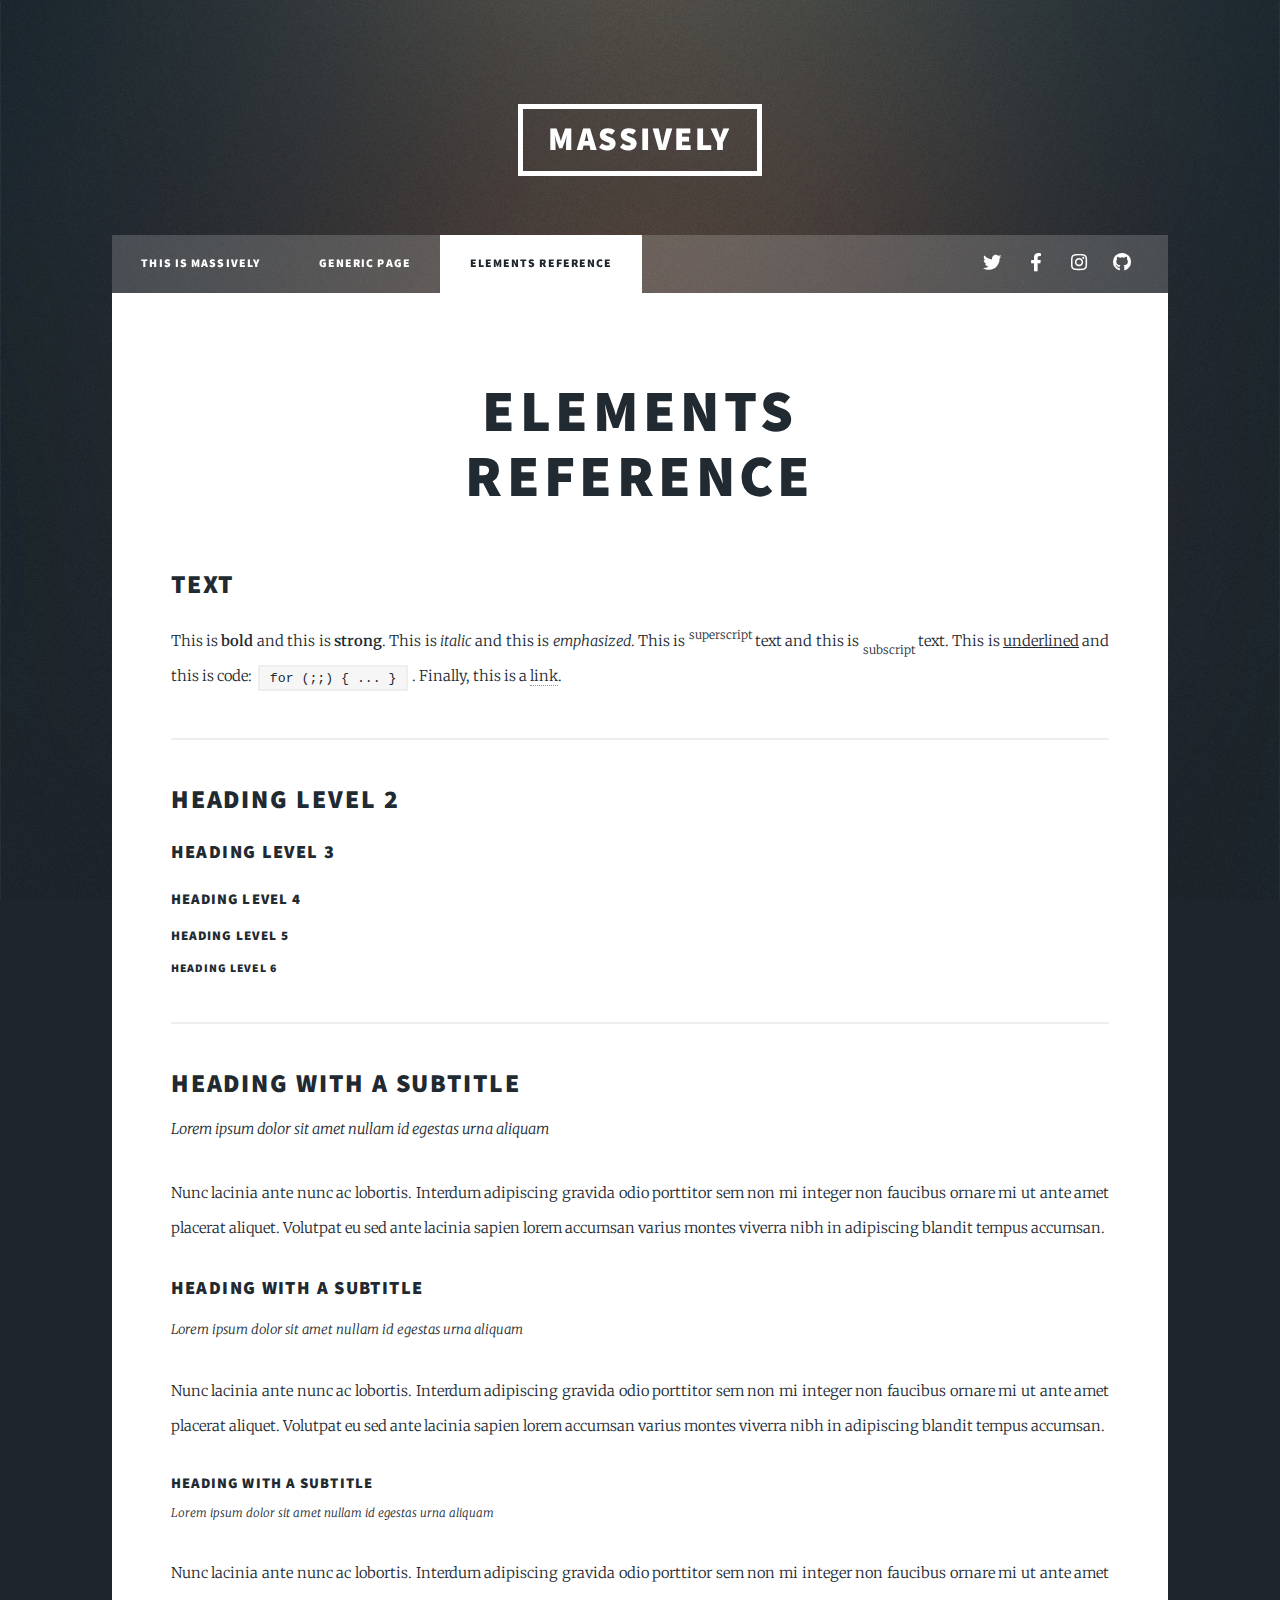
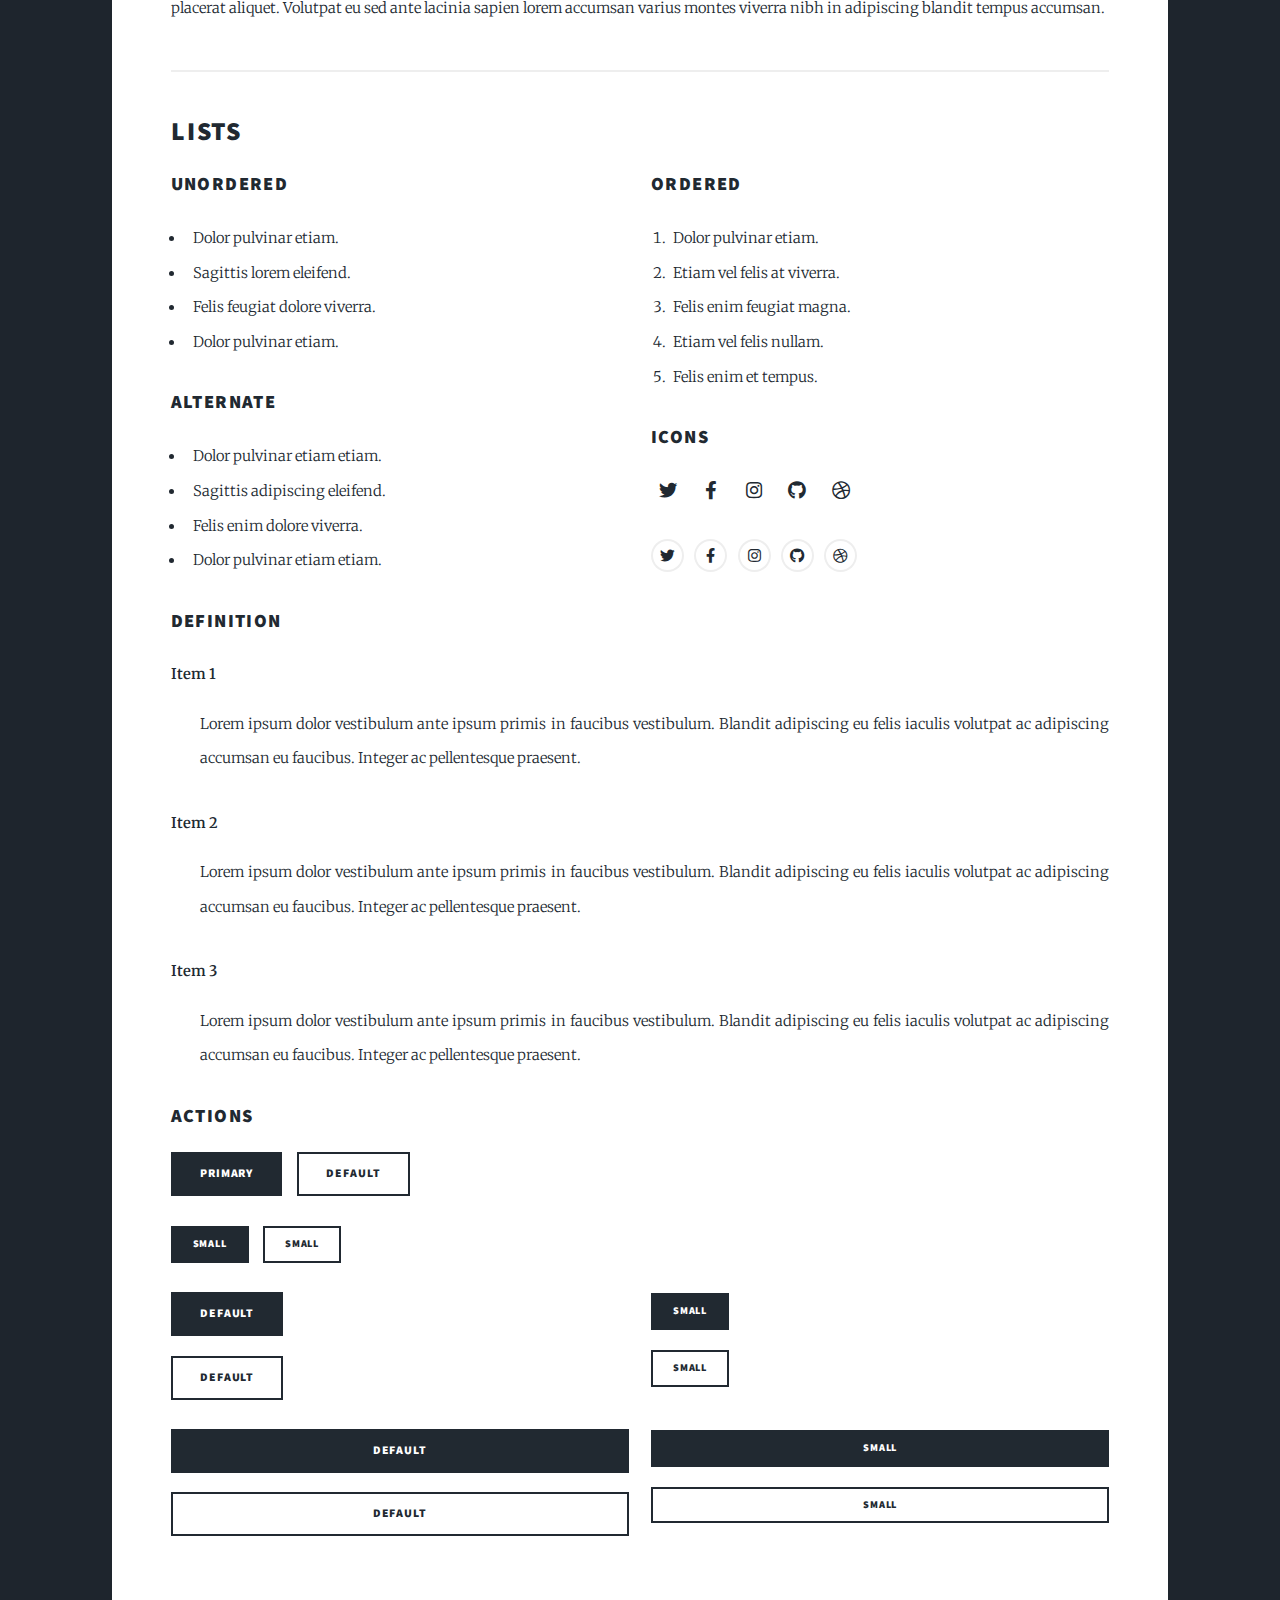
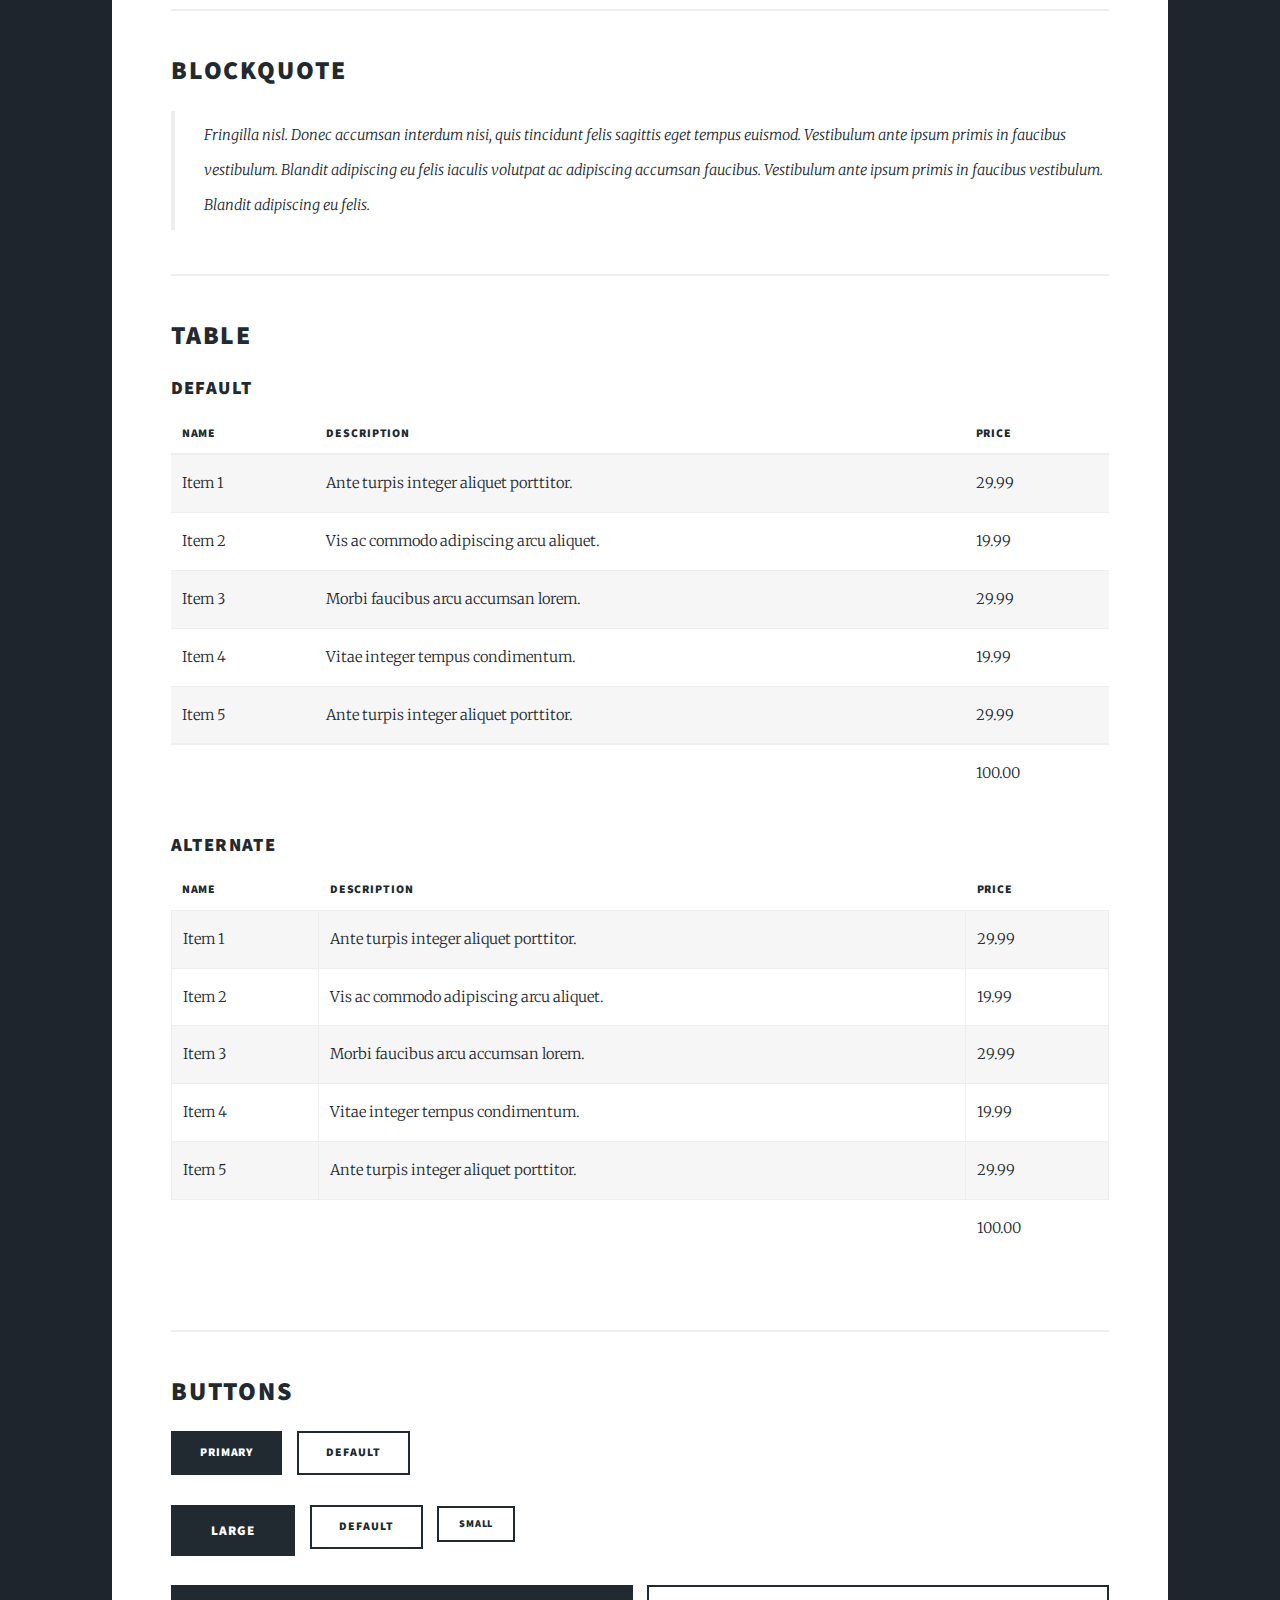
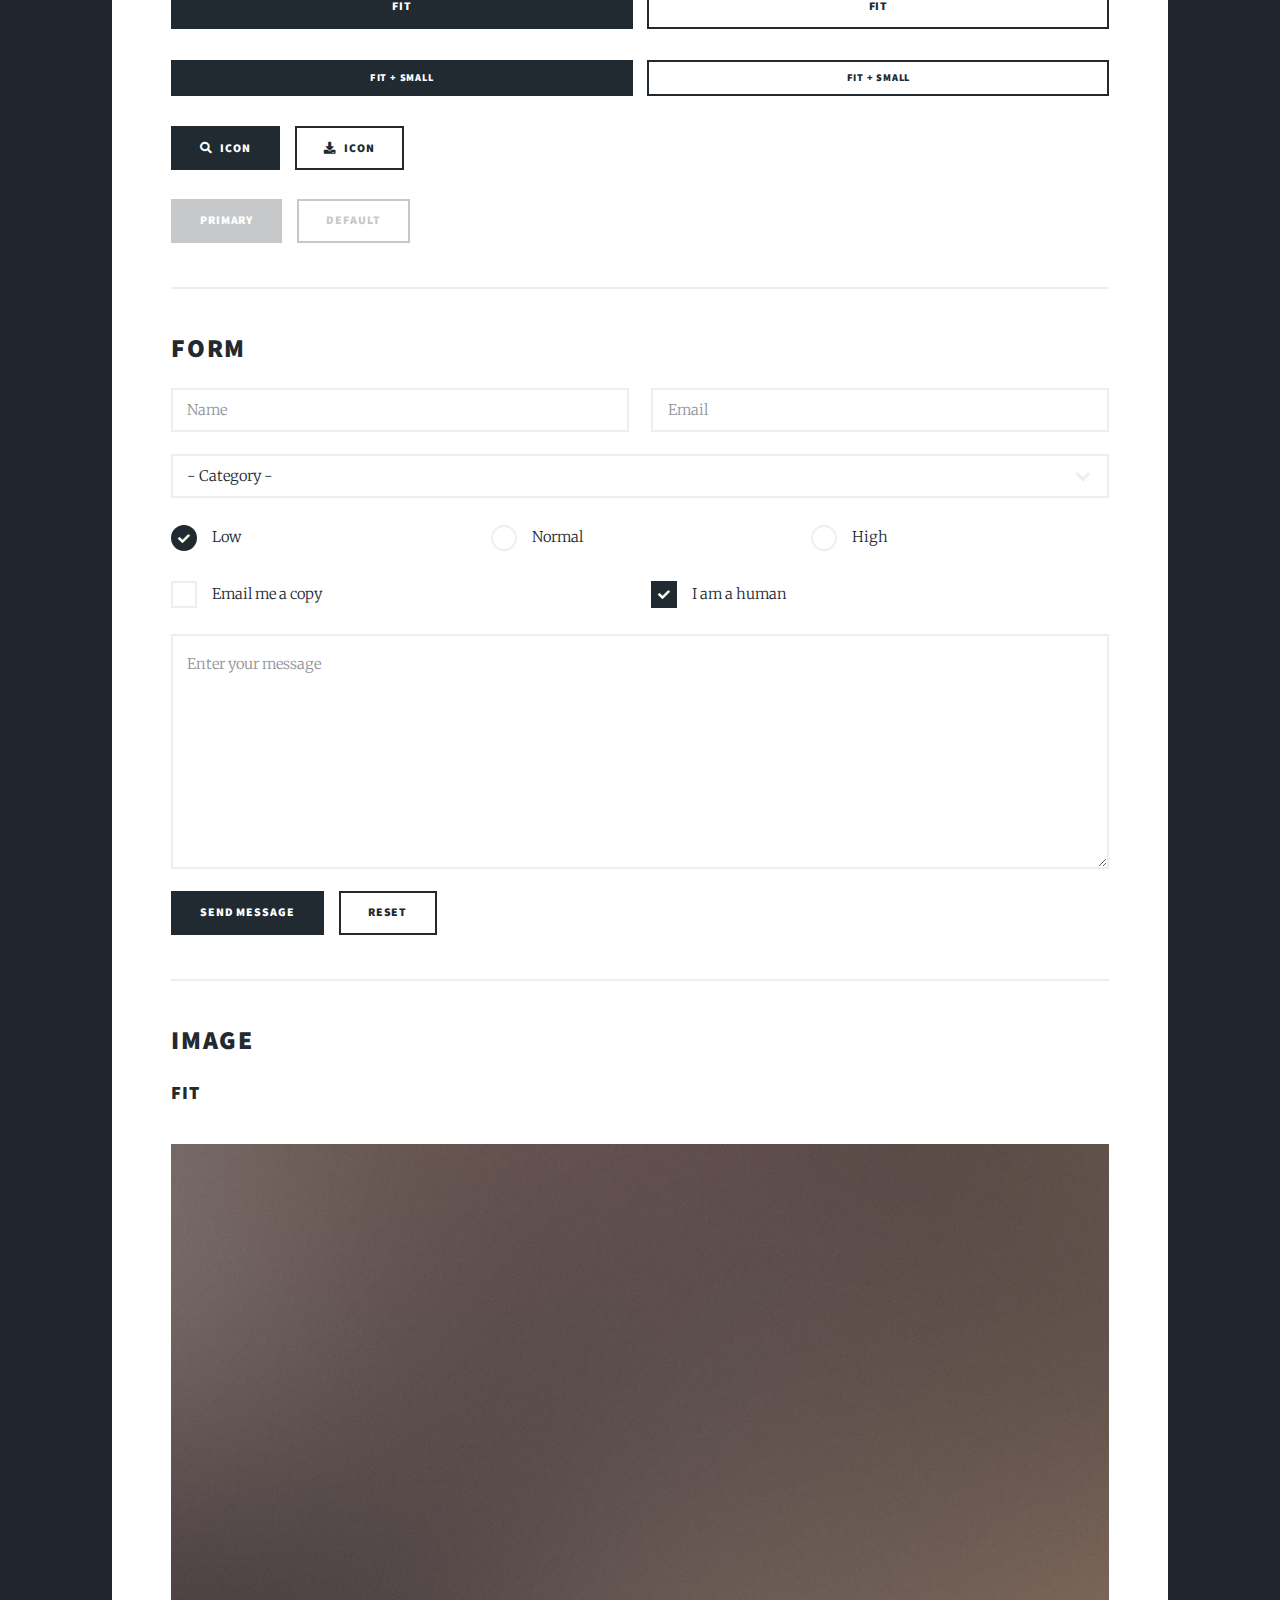
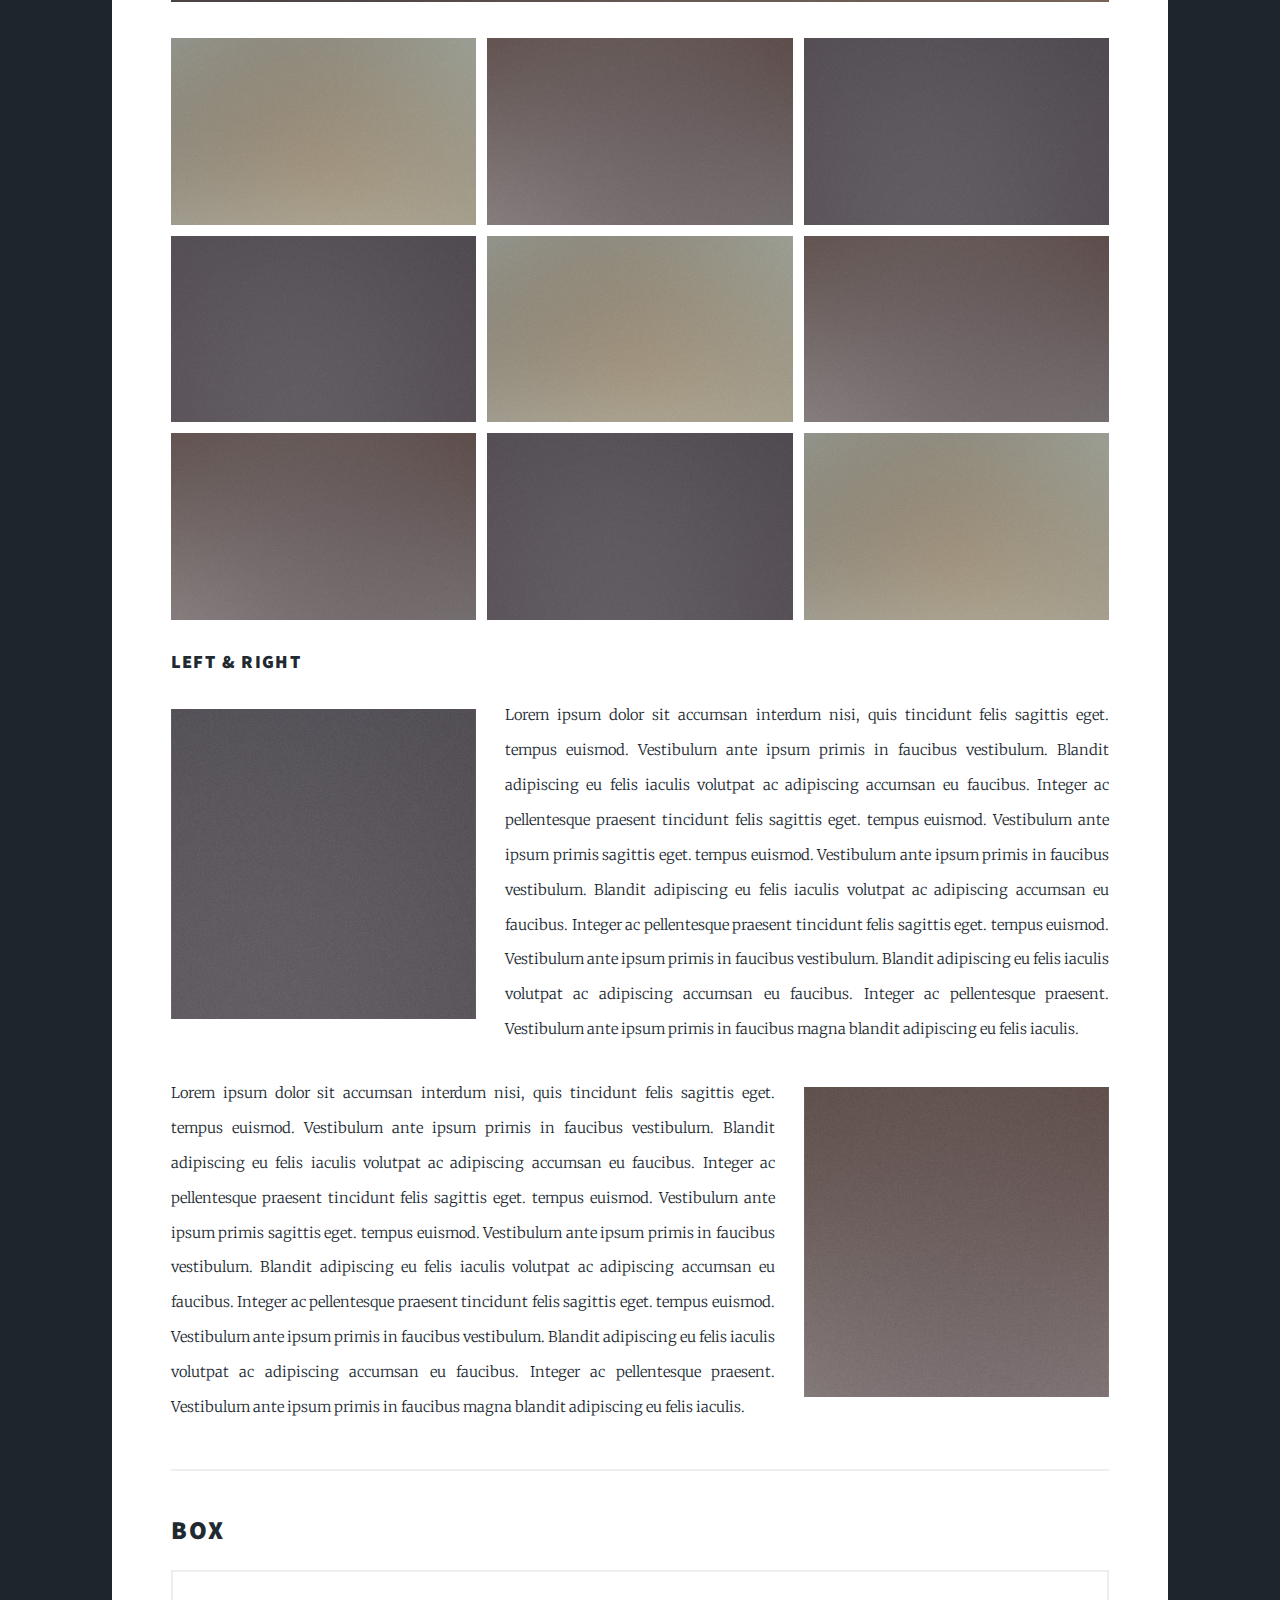
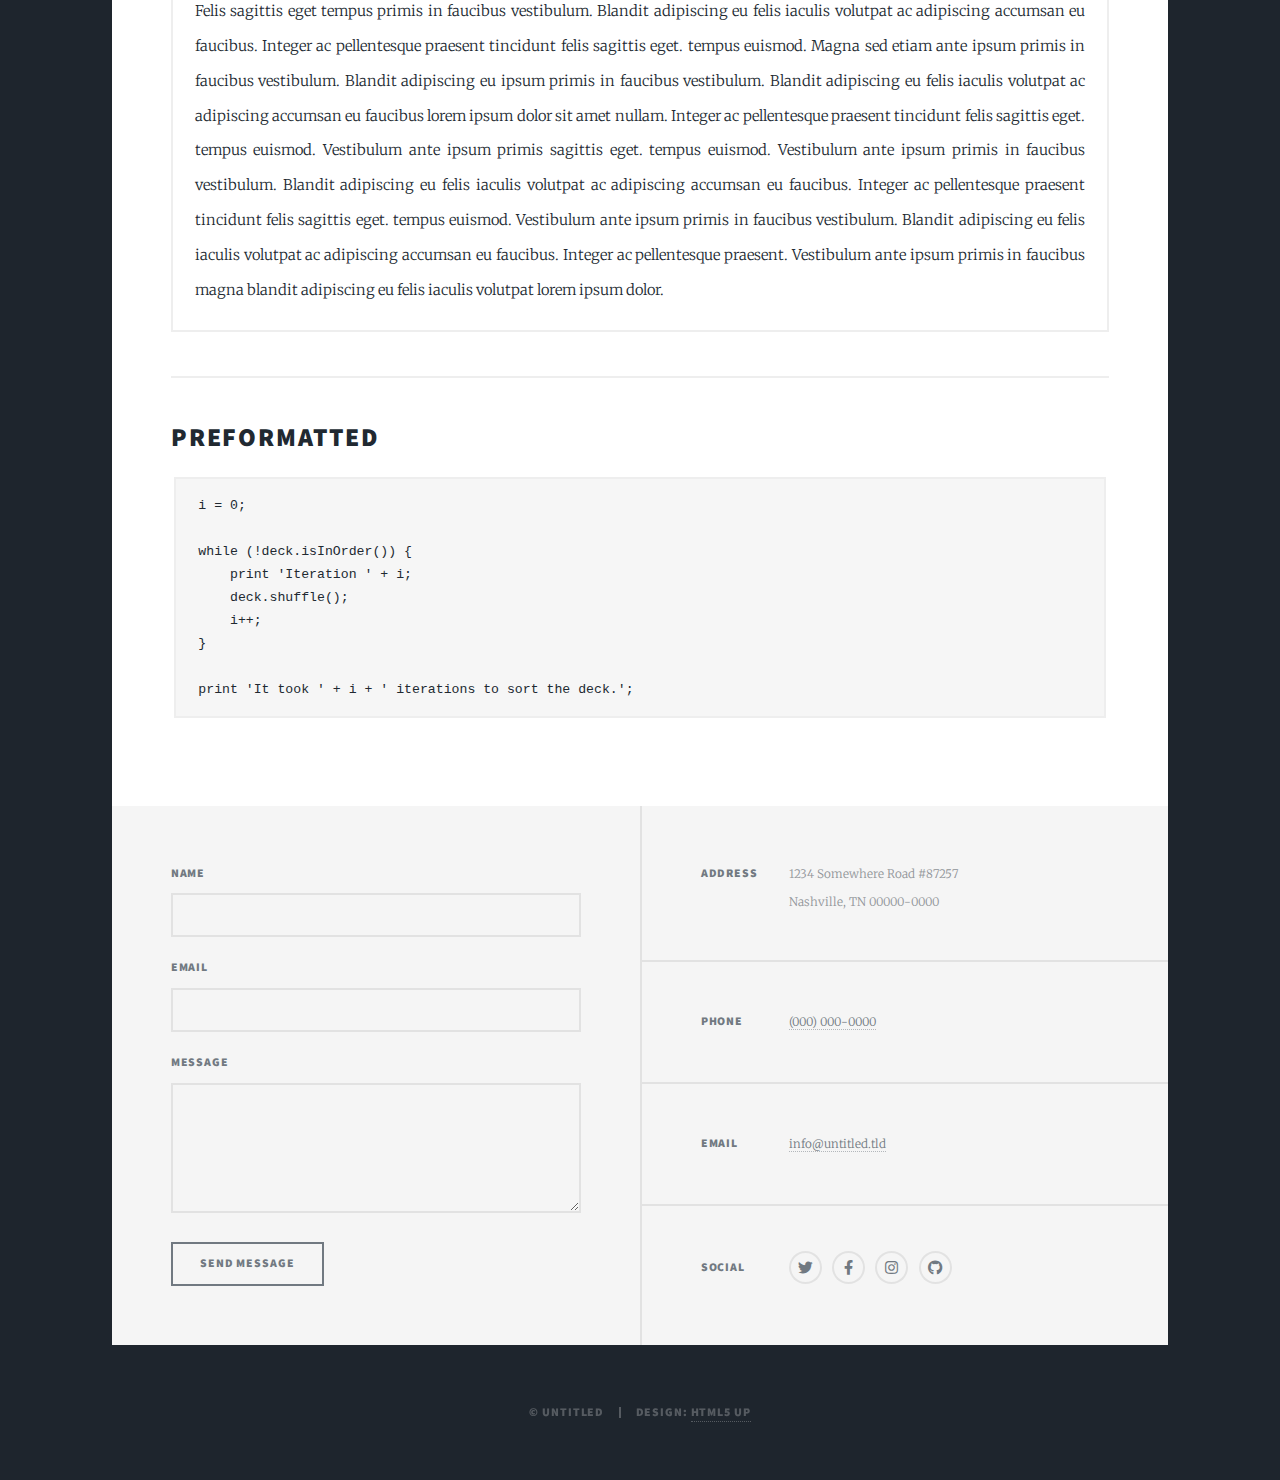
<file: elements.html>
<!DOCTYPE HTML>
<!--
	Massively by HTML5 UP
	html5up.net | @ajlkn
	Free for personal and commercial use under the CCA 3.0 license (html5up.net/license)
-->
<html>
	<head>
		<title>Elements Reference - Massively by HTML5 UP</title>
		<meta charset="utf-8" />
		<meta name="viewport" content="width=device-width, initial-scale=1, user-scalable=no" />
		<link rel="stylesheet" href="assets/css/main.css" />
		<noscript><link rel="stylesheet" href="assets/css/noscript.css" /></noscript>
	</head>
	<body class="is-preload">

		<!-- Wrapper -->
			<div id="wrapper">

				<!-- Header -->
					<header id="header">
						<a href="index.html" class="logo">Massively</a>
					</header>

				<!-- Nav -->
					<nav id="nav">
						<ul class="links">
							<li><a href="index.html">This is Massively</a></li>
							<li><a href="generic.html">Generic Page</a></li>
							<li class="active"><a href="elements.html">Elements Reference</a></li>
						</ul>
						<ul class="icons">
							<li><a href="#" class="icon brands fa-twitter"><span class="label">Twitter</span></a></li>
							<li><a href="#" class="icon brands fa-facebook-f"><span class="label">Facebook</span></a></li>
							<li><a href="#" class="icon brands fa-instagram"><span class="label">Instagram</span></a></li>
							<li><a href="#" class="icon brands fa-github"><span class="label">GitHub</span></a></li>
						</ul>
					</nav>

				<!-- Main -->
					<div id="main">

						<!-- Post -->
							<section class="post">
								<header class="major">
									<h1>Elements<br />
									Reference</h1>
								</header>

								<!-- Text stuff -->
									<h2>Text</h2>
									<p>This is <b>bold</b> and this is <strong>strong</strong>. This is <i>italic</i> and this is <em>emphasized</em>.
									This is <sup>superscript</sup> text and this is <sub>subscript</sub> text.
									This is <u>underlined</u> and this is code: <code>for (;;) { ... }</code>.
									Finally, this is a <a href="#">link</a>.</p>
									<hr />
									<h2>Heading Level 2</h2>
									<h3>Heading Level 3</h3>
									<h4>Heading Level 4</h4>
									<h5>Heading Level 5</h5>
									<h6>Heading Level 6</h6>
									<hr />
									<header>
										<h2>Heading with a Subtitle</h2>
										<p>Lorem ipsum dolor sit amet nullam id egestas urna aliquam</p>
									</header>
									<p>Nunc lacinia ante nunc ac lobortis. Interdum adipiscing gravida odio porttitor sem non mi integer non faucibus ornare mi ut ante amet placerat aliquet. Volutpat eu sed ante lacinia sapien lorem accumsan varius montes viverra nibh in adipiscing blandit tempus accumsan.</p>
									<header>
										<h3>Heading with a Subtitle</h3>
										<p>Lorem ipsum dolor sit amet nullam id egestas urna aliquam</p>
									</header>
									<p>Nunc lacinia ante nunc ac lobortis. Interdum adipiscing gravida odio porttitor sem non mi integer non faucibus ornare mi ut ante amet placerat aliquet. Volutpat eu sed ante lacinia sapien lorem accumsan varius montes viverra nibh in adipiscing blandit tempus accumsan.</p>
									<header>
										<h4>Heading with a Subtitle</h4>
										<p>Lorem ipsum dolor sit amet nullam id egestas urna aliquam</p>
									</header>
									<p>Nunc lacinia ante nunc ac lobortis. Interdum adipiscing gravida odio porttitor sem non mi integer non faucibus ornare mi ut ante amet placerat aliquet. Volutpat eu sed ante lacinia sapien lorem accumsan varius montes viverra nibh in adipiscing blandit tempus accumsan.</p>

									<hr />

								<!-- Lists -->
									<h2>Lists</h2>
									<div class="row">
										<div class="col-6 col-12-small">

											<h3>Unordered</h3>
											<ul>
												<li>Dolor pulvinar etiam.</li>
												<li>Sagittis lorem eleifend.</li>
												<li>Felis feugiat dolore viverra.</li>
												<li>Dolor pulvinar etiam.</li>
											</ul>

											<h3>Alternate</h3>
											<ul class="alt">
												<li>Dolor pulvinar etiam etiam.</li>
												<li>Sagittis adipiscing eleifend.</li>
												<li>Felis enim dolore viverra.</li>
												<li>Dolor pulvinar etiam etiam.</li>
											</ul>

										</div>
										<div class="col-6 col-12-small">

											<h3>Ordered</h3>
											<ol>
												<li>Dolor pulvinar etiam.</li>
												<li>Etiam vel felis at viverra.</li>
												<li>Felis enim feugiat magna.</li>
												<li>Etiam vel felis nullam.</li>
												<li>Felis enim et tempus.</li>
											</ol>

											<h3>Icons</h3>
											<ul class="icons">
												<li><a href="#" class="icon brands fa-twitter"><span class="label">Twitter</span></a></li>
												<li><a href="#" class="icon brands fa-facebook-f"><span class="label">Facebook</span></a></li>
												<li><a href="#" class="icon brands fa-instagram"><span class="label">Instagram</span></a></li>
												<li><a href="#" class="icon brands fa-github"><span class="label">Github</span></a></li>
												<li><a href="#" class="icon brands fa-dribbble"><span class="label">Dribbble</span></a></li>
											</ul>
											<ul class="icons alt">
												<li><a href="#" class="icon brands alt fa-twitter"><span class="label">Twitter</span></a></li>
												<li><a href="#" class="icon brands alt fa-facebook-f"><span class="label">Facebook</span></a></li>
												<li><a href="#" class="icon brands alt fa-instagram"><span class="label">Instagram</span></a></li>
												<li><a href="#" class="icon brands alt fa-github"><span class="label">Github</span></a></li>
												<li><a href="#" class="icon brands alt fa-dribbble"><span class="label">Dribbble</span></a></li>
											</ul>

										</div>
									</div>
									<h3>Definition</h3>
									<dl>
										<dt>Item 1</dt>
										<dd>
											<p>Lorem ipsum dolor vestibulum ante ipsum primis in faucibus vestibulum. Blandit adipiscing eu felis iaculis volutpat ac adipiscing accumsan eu faucibus. Integer ac pellentesque praesent.</p>
										</dd>
										<dt>Item 2</dt>
										<dd>
											<p>Lorem ipsum dolor vestibulum ante ipsum primis in faucibus vestibulum. Blandit adipiscing eu felis iaculis volutpat ac adipiscing accumsan eu faucibus. Integer ac pellentesque praesent.</p>
										</dd>
										<dt>Item 3</dt>
										<dd>
											<p>Lorem ipsum dolor vestibulum ante ipsum primis in faucibus vestibulum. Blandit adipiscing eu felis iaculis volutpat ac adipiscing accumsan eu faucibus. Integer ac pellentesque praesent.</p>
										</dd>
									</dl>

									<h3>Actions</h3>
									<ul class="actions">
										<li><a href="#" class="button primary">Primary</a></li>
										<li><a href="#" class="button">Default</a></li>
									</ul>
									<ul class="actions small">
										<li><a href="#" class="button primary small">Small</a></li>
										<li><a href="#" class="button small">Small</a></li>
									</ul>
									<div class="row">
										<div class="col-6 col-12-small">
											<ul class="actions stacked">
												<li><a href="#" class="button primary">Default</a></li>
												<li><a href="#" class="button">Default</a></li>
											</ul>
										</div>
										<div class="col-6 col-12-small">
											<ul class="actions stacked">
												<li><a href="#" class="button primary small">Small</a></li>
												<li><a href="#" class="button small">Small</a></li>
											</ul>
										</div>
									</div>
									<div class="row">
										<div class="col-6 col-12-small">
											<ul class="actions stacked">
												<li><a href="#" class="button primary fit">Default</a></li>
												<li><a href="#" class="button fit">Default</a></li>
											</ul>
										</div>
										<div class="col-6 col-12-small">
											<ul class="actions stacked">
												<li><a href="#" class="button primary small fit">Small</a></li>
												<li><a href="#" class="button small fit">Small</a></li>
											</ul>
										</div>
									</div>

									<hr />

								<!-- Blockquote -->
									<h2>Blockquote</h2>
									<blockquote>Fringilla nisl. Donec accumsan interdum nisi, quis tincidunt felis sagittis eget tempus euismod. Vestibulum ante ipsum primis in faucibus vestibulum. Blandit adipiscing eu felis iaculis volutpat ac adipiscing accumsan faucibus. Vestibulum ante ipsum primis in faucibus vestibulum. Blandit adipiscing eu felis.</blockquote>

									<hr />

								<!-- Table -->
									<h2>Table</h2>

									<h3>Default</h3>
									<div class="table-wrapper">
										<table>
											<thead>
												<tr>
													<th>Name</th>
													<th>Description</th>
													<th>Price</th>
												</tr>
											</thead>
											<tbody>
												<tr>
													<td>Item 1</td>
													<td>Ante turpis integer aliquet porttitor.</td>
													<td>29.99</td>
												</tr>
												<tr>
													<td>Item 2</td>
													<td>Vis ac commodo adipiscing arcu aliquet.</td>
													<td>19.99</td>
												</tr>
												<tr>
													<td>Item 3</td>
													<td> Morbi faucibus arcu accumsan lorem.</td>
													<td>29.99</td>
												</tr>
												<tr>
													<td>Item 4</td>
													<td>Vitae integer tempus condimentum.</td>
													<td>19.99</td>
												</tr>
												<tr>
													<td>Item 5</td>
													<td>Ante turpis integer aliquet porttitor.</td>
													<td>29.99</td>
												</tr>
											</tbody>
											<tfoot>
												<tr>
													<td colspan="2"></td>
													<td>100.00</td>
												</tr>
											</tfoot>
										</table>
									</div>

									<h3>Alternate</h3>
									<div class="table-wrapper">
										<table class="alt">
											<thead>
												<tr>
													<th>Name</th>
													<th>Description</th>
													<th>Price</th>
												</tr>
											</thead>
											<tbody>
												<tr>
													<td>Item 1</td>
													<td>Ante turpis integer aliquet porttitor.</td>
													<td>29.99</td>
												</tr>
												<tr>
													<td>Item 2</td>
													<td>Vis ac commodo adipiscing arcu aliquet.</td>
													<td>19.99</td>
												</tr>
												<tr>
													<td>Item 3</td>
													<td> Morbi faucibus arcu accumsan lorem.</td>
													<td>29.99</td>
												</tr>
												<tr>
													<td>Item 4</td>
													<td>Vitae integer tempus condimentum.</td>
													<td>19.99</td>
												</tr>
												<tr>
													<td>Item 5</td>
													<td>Ante turpis integer aliquet porttitor.</td>
													<td>29.99</td>
												</tr>
											</tbody>
											<tfoot>
												<tr>
													<td colspan="2"></td>
													<td>100.00</td>
												</tr>
											</tfoot>
										</table>
									</div>

									<hr />

								<!-- Buttons -->
									<h2>Buttons</h2>
									<ul class="actions">
										<li><a href="#" class="button primary">Primary</a></li>
										<li><a href="#" class="button">Default</a></li>
									</ul>
									<ul class="actions">
										<li><a href="#" class="button primary large">Large</a></li>
										<li><a href="#" class="button">Default</a></li>
										<li><a href="#" class="button small">Small</a></li>
									</ul>
									<ul class="actions fit">
										<li><a href="#" class="button primary fit">Fit</a></li>
										<li><a href="#" class="button fit">Fit</a></li>
									</ul>
									<ul class="actions fit small">
										<li><a href="#" class="button primary fit small">Fit + Small</a></li>
										<li><a href="#" class="button fit small">Fit + Small</a></li>
									</ul>
									<ul class="actions">
										<li><a href="#" class="button primary icon solid fa-search">Icon</a></li>
										<li><a href="#" class="button icon solid fa-download">Icon</a></li>
									</ul>
									<ul class="actions">
										<li><span class="button primary disabled">Primary</span></li>
										<li><span class="button disabled">Default</span></li>
									</ul>

									<hr />

								<!-- Form -->
									<h2>Form</h2>

									<form method="post" action="#">
										<div class="row gtr-uniform">
											<div class="col-6 col-12-xsmall">
												<input type="text" name="demo-name" id="demo-name" value="" placeholder="Name" />
											</div>
											<div class="col-6 col-12-xsmall">
												<input type="email" name="demo-email" id="demo-email" value="" placeholder="Email" />
											</div>
											<!-- Break -->
											<div class="col-12">
												<select name="demo-category" id="demo-category">
													<option value="">- Category -</option>
													<option value="1">Manufacturing</option>
													<option value="1">Shipping</option>
													<option value="1">Administration</option>
													<option value="1">Human Resources</option>
												</select>
											</div>
											<!-- Break -->
											<div class="col-4 col-12-small">
												<input type="radio" id="demo-priority-low" name="demo-priority" checked>
												<label for="demo-priority-low">Low</label>
											</div>
											<div class="col-4 col-12-small">
												<input type="radio" id="demo-priority-normal" name="demo-priority">
												<label for="demo-priority-normal">Normal</label>
											</div>
											<div class="col-4 col-12-small">
												<input type="radio" id="demo-priority-high" name="demo-priority">
												<label for="demo-priority-high">High</label>
											</div>
											<!-- Break -->
											<div class="col-6 col-12-small">
												<input type="checkbox" id="demo-copy" name="demo-copy">
												<label for="demo-copy">Email me a copy</label>
											</div>
											<div class="col-6 col-12-small">
												<input type="checkbox" id="demo-human" name="demo-human" checked>
												<label for="demo-human">I am a human</label>
											</div>
											<!-- Break -->
											<div class="col-12">
												<textarea name="demo-message" id="demo-message" placeholder="Enter your message" rows="6"></textarea>
											</div>
											<!-- Break -->
											<div class="col-12">
												<ul class="actions">
													<li><input type="submit" value="Send Message" class="primary" /></li>
													<li><input type="reset" value="Reset" /></li>
												</ul>
											</div>
										</div>
									</form>

									<hr />

								<!-- Image -->
									<h2>Image</h2>

									<h3>Fit</h3>
									<span class="image fit"><img src="images/pic01.jpg" alt="" /></span>
									<div class="box alt">
										<div class="row gtr-50 gtr-uniform">
											<div class="col-4"><span class="image fit"><img src="images/pic02.jpg" alt="" /></span></div>
											<div class="col-4"><span class="image fit"><img src="images/pic03.jpg" alt="" /></span></div>
											<div class="col-4"><span class="image fit"><img src="images/pic04.jpg" alt="" /></span></div>
											<!-- Break -->
											<div class="col-4"><span class="image fit"><img src="images/pic04.jpg" alt="" /></span></div>
											<div class="col-4"><span class="image fit"><img src="images/pic02.jpg" alt="" /></span></div>
											<div class="col-4"><span class="image fit"><img src="images/pic03.jpg" alt="" /></span></div>
											<!-- Break -->
											<div class="col-4"><span class="image fit"><img src="images/pic03.jpg" alt="" /></span></div>
											<div class="col-4"><span class="image fit"><img src="images/pic04.jpg" alt="" /></span></div>
											<div class="col-4"><span class="image fit"><img src="images/pic02.jpg" alt="" /></span></div>
										</div>
									</div>

									<h3>Left &amp; Right</h3>
									<p><span class="image left"><img src="images/pic08.jpg" alt="" /></span>Lorem ipsum dolor sit accumsan interdum nisi, quis tincidunt felis sagittis eget. tempus euismod. Vestibulum ante ipsum primis in faucibus vestibulum. Blandit adipiscing eu felis iaculis volutpat ac adipiscing accumsan eu faucibus. Integer ac pellentesque praesent tincidunt felis sagittis eget. tempus euismod. Vestibulum ante ipsum primis sagittis eget. tempus euismod. Vestibulum ante ipsum primis in faucibus vestibulum. Blandit adipiscing eu felis iaculis volutpat ac adipiscing accumsan eu faucibus. Integer ac pellentesque praesent tincidunt felis sagittis eget. tempus euismod. Vestibulum ante ipsum primis in faucibus vestibulum. Blandit adipiscing eu felis iaculis volutpat ac adipiscing accumsan eu faucibus. Integer ac pellentesque praesent. Vestibulum ante ipsum primis in faucibus magna blandit adipiscing eu felis iaculis.</p>
									<p><span class="image right"><img src="images/pic09.jpg" alt="" /></span>Lorem ipsum dolor sit accumsan interdum nisi, quis tincidunt felis sagittis eget. tempus euismod. Vestibulum ante ipsum primis in faucibus vestibulum. Blandit adipiscing eu felis iaculis volutpat ac adipiscing accumsan eu faucibus. Integer ac pellentesque praesent tincidunt felis sagittis eget. tempus euismod. Vestibulum ante ipsum primis sagittis eget. tempus euismod. Vestibulum ante ipsum primis in faucibus vestibulum. Blandit adipiscing eu felis iaculis volutpat ac adipiscing accumsan eu faucibus. Integer ac pellentesque praesent tincidunt felis sagittis eget. tempus euismod. Vestibulum ante ipsum primis in faucibus vestibulum. Blandit adipiscing eu felis iaculis volutpat ac adipiscing accumsan eu faucibus. Integer ac pellentesque praesent. Vestibulum ante ipsum primis in faucibus magna blandit adipiscing eu felis iaculis.</p>

									<hr />

								<!-- Box -->
									<h2>Box</h2>
									<div class="box">
										<p>Felis sagittis eget tempus primis in faucibus vestibulum. Blandit adipiscing eu felis iaculis volutpat ac adipiscing accumsan eu faucibus. Integer ac pellentesque praesent tincidunt felis sagittis eget. tempus euismod. Magna sed etiam ante ipsum primis in faucibus vestibulum. Blandit adipiscing eu ipsum primis in faucibus vestibulum. Blandit adipiscing eu felis iaculis volutpat ac adipiscing accumsan eu faucibus lorem ipsum dolor sit amet nullam. Integer ac pellentesque praesent tincidunt felis sagittis eget. tempus euismod. Vestibulum ante ipsum primis sagittis eget. tempus euismod. Vestibulum ante ipsum primis in faucibus vestibulum. Blandit adipiscing eu felis iaculis volutpat ac adipiscing accumsan eu faucibus. Integer ac pellentesque praesent tincidunt felis sagittis eget. tempus euismod. Vestibulum ante ipsum primis in faucibus vestibulum. Blandit adipiscing eu felis iaculis volutpat ac adipiscing accumsan eu faucibus. Integer ac pellentesque praesent. Vestibulum ante ipsum primis in faucibus magna blandit adipiscing eu felis iaculis volutpat lorem ipsum dolor.</p>
									</div>

									<hr />

								<!-- Preformatted Code -->
									<h2>Preformatted</h2>
									<pre><code>i = 0;

while (!deck.isInOrder()) {
    print 'Iteration ' + i;
    deck.shuffle();
    i++;
}

print 'It took ' + i + ' iterations to sort the deck.';
</code></pre>

							</section>

					</div>

				<!-- Footer -->
					<footer id="footer">
						<section>
							<form method="post" action="#">
								<div class="fields">
									<div class="field">
										<label for="name">Name</label>
										<input type="text" name="name" id="name" />
									</div>
									<div class="field">
										<label for="email">Email</label>
										<input type="text" name="email" id="email" />
									</div>
									<div class="field">
										<label for="message">Message</label>
										<textarea name="message" id="message" rows="3"></textarea>
									</div>
								</div>
								<ul class="actions">
									<li><input type="submit" value="Send Message" /></li>
								</ul>
							</form>
						</section>
						<section class="split contact">
							<section class="alt">
								<h3>Address</h3>
								<p>1234 Somewhere Road #87257<br />
								Nashville, TN 00000-0000</p>
							</section>
							<section>
								<h3>Phone</h3>
								<p><a href="#">(000) 000-0000</a></p>
							</section>
							<section>
								<h3>Email</h3>
								<p><a href="#">info@untitled.tld</a></p>
							</section>
							<section>
								<h3>Social</h3>
								<ul class="icons alt">
									<li><a href="#" class="icon brands alt fa-twitter"><span class="label">Twitter</span></a></li>
									<li><a href="#" class="icon brands alt fa-facebook-f"><span class="label">Facebook</span></a></li>
									<li><a href="#" class="icon brands alt fa-instagram"><span class="label">Instagram</span></a></li>
									<li><a href="#" class="icon brands alt fa-github"><span class="label">GitHub</span></a></li>
								</ul>
							</section>
						</section>
					</footer>

				<!-- Copyright -->
					<div id="copyright">
						<ul><li>&copy; Untitled</li><li>Design: <a href="https://html5up.net">HTML5 UP</a></li></ul>
					</div>

			</div>

		<!-- Scripts -->
			<script src="assets/js/jquery.min.js"></script>
			<script src="assets/js/jquery.scrollex.min.js"></script>
			<script src="assets/js/jquery.scrolly.min.js"></script>
			<script src="assets/js/browser.min.js"></script>
			<script src="assets/js/breakpoints.min.js"></script>
			<script src="assets/js/util.js"></script>
			<script src="assets/js/main.js"></script>

	</body>
</html>
</file>
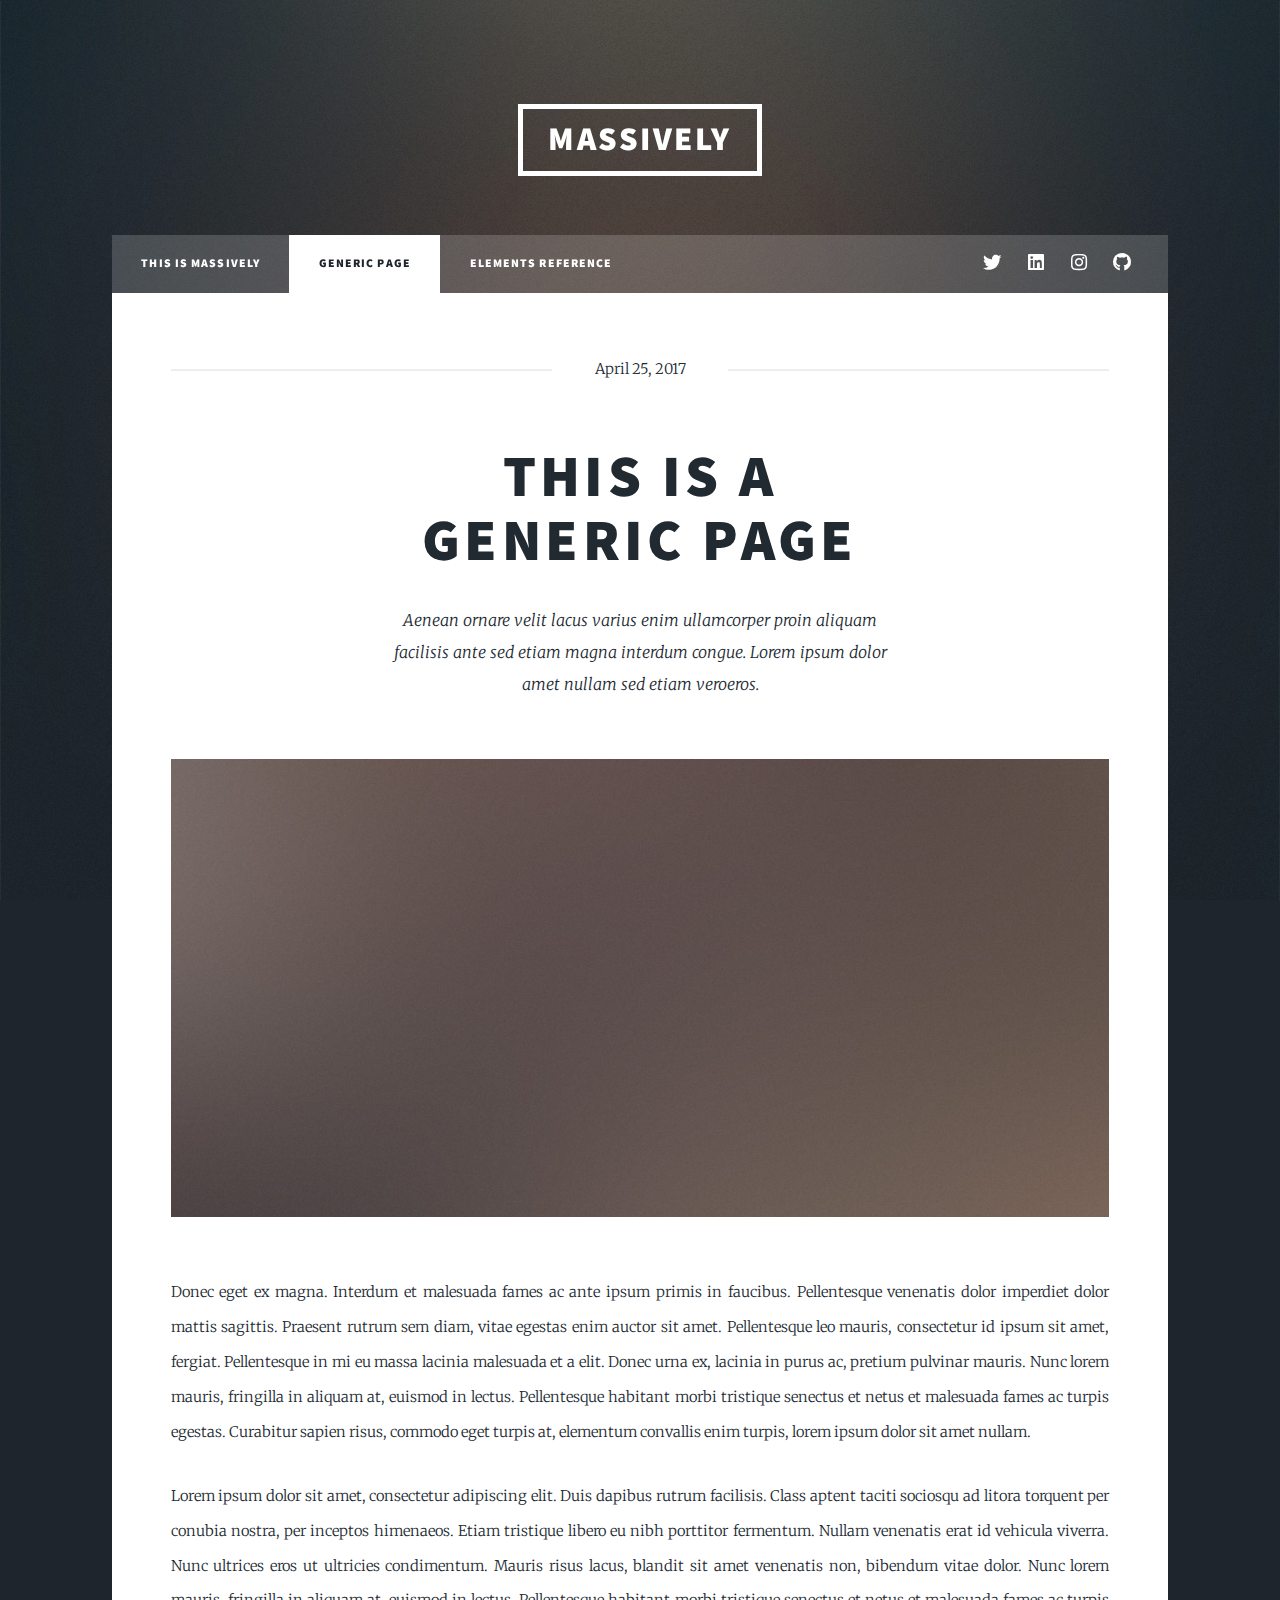
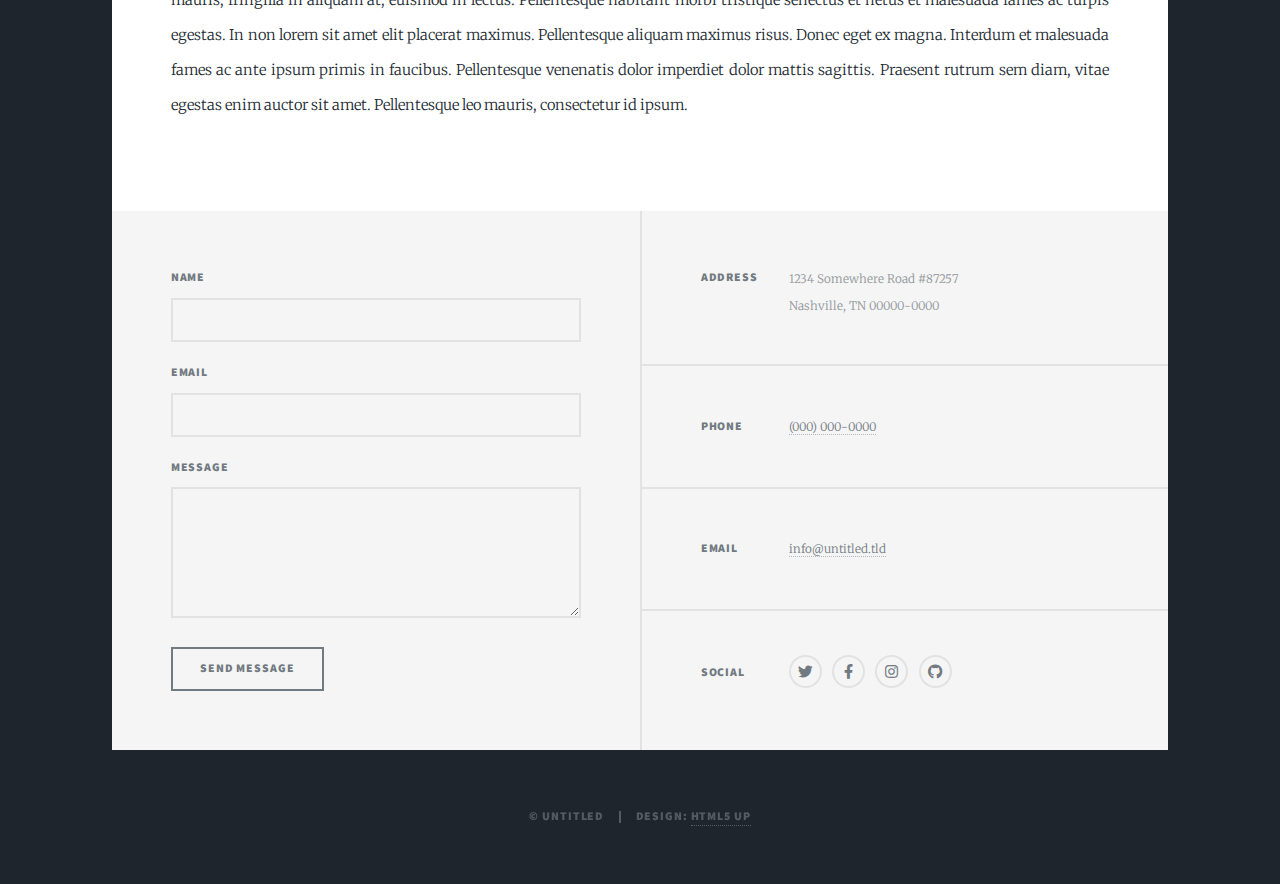
<file: generic.html>
<!DOCTYPE HTML>
<!--
	Massively by HTML5 UP
	html5up.net | @ajlkn
	Free for personal and commercial use under the CCA 3.0 license (html5up.net/license)
-->
<html>
	<head>
		<title>Generic Page - Massively by HTML5 UP</title>
		<meta charset="utf-8" />
		<meta name="viewport" content="width=device-width, initial-scale=1, user-scalable=no" />
		<link rel="stylesheet" href="assets/css/main.css" />
		<noscript><link rel="stylesheet" href="assets/css/noscript.css" /></noscript>
	</head>
	<body class="is-preload">

		<!-- Wrapper -->
			<div id="wrapper">

				<!-- Header -->
					<header id="header">
						<a href="index.html" class="logo">Massively</a>
					</header>

				<!-- Nav -->
					<nav id="nav">
						<ul class="links">
							<li><a href="index.html">This is Massively</a></li>
							<li class="active"><a href="generic.html">Generic Page</a></li>
							<li><a href="elements.html">Elements Reference</a></li>
						</ul>
						<ul class="icons">
							<li><a href="#" class="icon brands fa-twitter"><span class="label">Twitter</span></a></li>
							<li><a href="#" class="icon brands fa-linkedin"><span class="label">linkedin</span></a></li>
							<li><a href="#" class="icon brands fa-instagram"><span class="label">Instagram</span></a></li>
							<li><a href="#" class="icon brands fa-github"><span class="label">GitHub</span></a></li>
							
						</ul>
					</nav>

				<!-- Main -->
					<div id="main">

						<!-- Post -->
							<section class="post">
								<header class="major">
									<span class="date">April 25, 2017</span>
									<h1>This is a<br />
									Generic Page</h1>
									<p>Aenean ornare velit lacus varius enim ullamcorper proin aliquam<br />
									facilisis ante sed etiam magna interdum congue. Lorem ipsum dolor<br />
									amet nullam sed etiam veroeros.</p>
								</header>
								<div class="image main"><img src="images/pic01.jpg" alt="" /></div>
								<p>Donec eget ex magna. Interdum et malesuada fames ac ante ipsum primis in faucibus. Pellentesque venenatis dolor imperdiet dolor mattis sagittis. Praesent rutrum sem diam, vitae egestas enim auctor sit amet. Pellentesque leo mauris, consectetur id ipsum sit amet, fergiat. Pellentesque in mi eu massa lacinia malesuada et a elit. Donec urna ex, lacinia in purus ac, pretium pulvinar mauris. Nunc lorem mauris, fringilla in aliquam at, euismod in lectus. Pellentesque habitant morbi tristique senectus et netus et malesuada fames ac turpis egestas. Curabitur sapien risus, commodo eget turpis at, elementum convallis enim turpis, lorem ipsum dolor sit amet nullam.</p>
								<p>Lorem ipsum dolor sit amet, consectetur adipiscing elit. Duis dapibus rutrum facilisis. Class aptent taciti sociosqu ad litora torquent per conubia nostra, per inceptos himenaeos. Etiam tristique libero eu nibh porttitor fermentum. Nullam venenatis erat id vehicula viverra. Nunc ultrices eros ut ultricies condimentum. Mauris risus lacus, blandit sit amet venenatis non, bibendum vitae dolor. Nunc lorem mauris, fringilla in aliquam at, euismod in lectus. Pellentesque habitant morbi tristique senectus et netus et malesuada fames ac turpis egestas. In non lorem sit amet elit placerat maximus. Pellentesque aliquam maximus risus. Donec eget ex magna. Interdum et malesuada fames ac ante ipsum primis in faucibus. Pellentesque venenatis dolor imperdiet dolor mattis sagittis. Praesent rutrum sem diam, vitae egestas enim auctor sit amet. Pellentesque leo mauris, consectetur id ipsum.</p>
							</section>

					</div>

				<!-- Footer -->
					<footer id="footer">
						<section>
							<form method="post" action="#">
								<div class="fields">
									<div class="field">
										<label for="name">Name</label>
										<input type="text" name="name" id="name" />
									</div>
									<div class="field">
										<label for="email">Email</label>
										<input type="text" name="email" id="email" />
									</div>
									<div class="field">
										<label for="message">Message</label>
										<textarea name="message" id="message" rows="3"></textarea>
									</div>
								</div>
								<ul class="actions">
									<li><input type="submit" value="Send Message" /></li>
								</ul>
							</form>
						</section>
						<section class="split contact">
							<section class="alt">
								<h3>Address</h3>
								<p>1234 Somewhere Road #87257<br />
								Nashville, TN 00000-0000</p>
							</section>
							<section>
								<h3>Phone</h3>
								<p><a href="#">(000) 000-0000</a></p>
							</section>
							<section>
								<h3>Email</h3>
								<p><a href="#">info@untitled.tld</a></p>
							</section>
							<section>
								<h3>Social</h3>
								<ul class="icons alt">
									<li><a href="#" class="icon brands alt fa-twitter"><span class="label">Twitter</span></a></li>
									<li><a href="#" class="icon brands alt fa-facebook-f"><span class="label">Facebook</span></a></li>
									<li><a href="#" class="icon brands alt fa-instagram"><span class="label">Instagram</span></a></li>
									<li><a href="#" class="icon brands alt fa-github"><span class="label">GitHub</span></a></li>
								</ul>
							</section>
						</section>
					</footer>

				<!-- Copyright -->
					<div id="copyright">
						<ul><li>&copy; Untitled</li><li>Design: <a href="https://html5up.net">HTML5 UP</a></li></ul>
					</div>

			</div>

		<!-- Scripts -->
			<script src="assets/js/jquery.min.js"></script>
			<script src="assets/js/jquery.scrollex.min.js"></script>
			<script src="assets/js/jquery.scrolly.min.js"></script>
			<script src="assets/js/browser.min.js"></script>
			<script src="assets/js/breakpoints.min.js"></script>
			<script src="assets/js/util.js"></script>
			<script src="assets/js/main.js"></script>

	</body>
</html>
</file>
<file: assets/css/main.css>
@import url(fontawesome-all.min.css);
@import url("https://fonts.googleapis.com/css?family=Merriweather:300,700,300italic,700italic|Source+Sans+Pro:900");

/*
	Massively by HTML5 UP
	html5up.net | @ajlkn
	Free for personal and commercial use under the CCA 3.0 license (html5up.net/license)
*/

html, body, div, span, applet, object,
iframe, h1, h2, h3, h4, h5, h6, p, blockquote,
pre, a, abbr, acronym, address, big, cite,
code, del, dfn, em, img, ins, kbd, q, s, samp,
small, strike, strong, sub, sup, tt, var, b,
u, i, center, dl, dt, dd, ol, ul, li, fieldset,
form, label, legend, table, caption, tbody,
tfoot, thead, tr, th, td, article, aside,
canvas, details, embed, figure, figcaption,
footer, header, hgroup, menu, nav, output, ruby,
section, summary, time, mark, audio, video {
	margin: 0;
	padding: 0;
	border: 0;
	font-size: 100%;
	font: inherit;
	vertical-align: baseline;}

article, aside, details, figcaption, figure,
footer, header, hgroup, menu, nav, section {
	display: block;}

body {
	line-height: 1;
}

ol, ul {
	list-style: none;
}

blockquote, q {
	quotes: none;
}

	blockquote:before, blockquote:after, q:before, q:after {
		content: '';
		content: none;
	}

table {
	border-collapse: collapse;
	border-spacing: 0;
}

body {
	-webkit-text-size-adjust: none;
}

mark {
	background-color: transparent;
	color: inherit;
}

input::-moz-focus-inner {
	border: 0;
	padding: 0;
}

input, select, textarea {
	-moz-appearance: none;
	-webkit-appearance: none;
	-ms-appearance: none;
	appearance: none;
}

/* Basic */

	@-ms-viewport {
		width: device-width;
	}

	body {
		-ms-overflow-style: scrollbar;
	}

	@media screen and (max-width: 480px) {

		html, body {
			min-width: 320px;
		}

	}

	html {
		box-sizing: border-box;
	}

	*, *:before, *:after {
		box-sizing: inherit;
	}

	body {
		background-color: #1e252d;
	}

		body.is-preload *, body.is-preload *:before, body.is-preload *:after {
			-moz-animation: none !important;
			-webkit-animation: none !important;
			-ms-animation: none !important;
			animation: none !important;
			-moz-transition: none !important;
			-webkit-transition: none !important;
			-ms-transition: none !important;
			transition: none !important;
		}

/* Type */

	html {
		font-size: 16pt;
	}

		@media screen and (max-width: 1680px) {

			html {
				font-size: 12pt;
			}

		}

		@media screen and (max-width: 1280px) {

			html {
				font-size: 11pt;
			}

		}

		@media screen and (max-width: 360px) {

			html {
				font-size: 10pt;
			}

		}

	body {
		color: #212931;
	}

	body, input, select, textarea {
		font-family: "Merriweather", Georgia, serif;
		font-weight: 300;
		font-size: 1rem;
		line-height: 2.375;
	}

	a {
		-moz-transition: color 0.2s ease-in-out, background-color 0.2s ease-in-out, border-color 0.2s ease-in-out, box-shadow 0.2s ease-in-out;
		-webkit-transition: color 0.2s ease-in-out, background-color 0.2s ease-in-out, border-color 0.2s ease-in-out, box-shadow 0.2s ease-in-out;
		-ms-transition: color 0.2s ease-in-out, background-color 0.2s ease-in-out, border-color 0.2s ease-in-out, box-shadow 0.2s ease-in-out;
		transition: color 0.2s ease-in-out, background-color 0.2s ease-in-out, border-color 0.2s ease-in-out, box-shadow 0.2s ease-in-out;
		border-bottom: dotted 1px;
		text-decoration: none;
	}

		a:hover {
			border-bottom-color: transparent;
		}

	strong, b {
		font-weight: 600;
	}

	em, i {
		font-style: italic;
	}

	p {
		text-align: justify;
		margin: 0 0 2rem 0;
	}

	h1, h2, h3, h4, h5, h6 {
		font-family: "Source Sans Pro", Helvetica, sans-serif;
		font-weight: 900;
		line-height: 1.5;
		letter-spacing: 0.075em;
		text-transform: uppercase;
		margin: 0 0 1rem 0;
	}

		h1 a, h2 a, h3 a, h4 a, h5 a, h6 a {
			border-bottom: 0;
			color: inherit;
			text-decoration: none;
		}

	h1 {
		font-size: 4rem;
		line-height: 1.1;
		margin: 0 0 2rem 0;
	}

	h2 {
		font-size: 1.75rem;
		line-height: 1.3;
		margin: 0 0 1.5rem 0;
	}

	h3 {
		font-size: 1.25rem;
		margin: 0 0 1.5rem 0;
	}

	h4 {
		font-size: 1rem;
	}

	h5 {
		font-size: 0.9rem;
	}

	h6 {
		font-size: 0.8rem;
	}

	sub {
		font-size: 0.8rem;
		position: relative;
		top: 0.5rem;
	}

	sup {
		font-size: 0.8rem;
		position: relative;
		top: -0.5rem;
	}

	blockquote {
		border-left: solid 4px;
		font-style: italic;
		margin: 0 0 2rem 0;
		padding: 0.5rem 0 0.5rem 2rem;
	}

	code {
		border: solid 2px;
		font-family: "Courier New", monospace;
		font-size: 0.9rem;
		margin: 0 0.25rem;
		padding: 0.25rem 0.65rem;
	}

	pre {
		-webkit-overflow-scrolling: touch;
		font-family: "Courier New", monospace;
		font-size: 0.9rem;
		margin: 0 0 2rem 0;
	}

		pre code {
			display: block;
			line-height: 1.75;
			padding: 1rem 1.5rem;
			overflow-x: auto;
		}

	hr {
		border: 0;
		border-bottom: solid 2px;
		margin: 3rem 0;
	}

		hr.major {
			margin: 5rem 0;
		}

	.align-left {
		text-align: left;
	}

	.align-center {
		text-align: center;
	}

	.align-right {
		text-align: right;
	}

	input, select, textarea {
		color: #212931;
	}

	a {
		color: #212931;
		border-bottom-color: rgba(33, 41, 49, 0.5);
	}

		a:hover {
			border-bottom-color: transparent;
			color: #18bfef !important;
		}

	strong, b {
		color: #212931;
	}

	h1, h2, h3, h4, h5, h6 {
		color: #212931;
	}

	blockquote {
		border-left-color: #eeeeee;
	}

	code {
		background: rgba(220, 220, 220, 0.25);
		border-color: #eeeeee;
	}

	hr {
		border-bottom-color: #eeeeee;
	}

/* Row */

	.row {
		display: flex;
		flex-wrap: wrap;
		box-sizing: border-box;
		align-items: stretch;
	}

		.row > * {
			box-sizing: border-box;
		}

		.row.gtr-uniform > * > :last-child {
			margin-bottom: 0;
		}

		.row.aln-left {
			justify-content: flex-start;
		}

		.row.aln-center {
			justify-content: center;
		}

		.row.aln-right {
			justify-content: flex-end;
		}

		.row.aln-top {
			align-items: flex-start;
		}

		.row.aln-middle {
			align-items: center;
		}

		.row.aln-bottom {
			align-items: flex-end;
		}

		.row > .imp {
			order: -1;
		}

		.row > .col-1 {
			width: 8.33333%;
		}

		.row > .off-1 {
			margin-left: 8.33333%;
		}

		.row > .col-2 {
			width: 16.66667%;
		}

		.row > .off-2 {
			margin-left: 16.66667%;
		}

		.row > .col-3 {
			width: 25%;
		}

		.row > .off-3 {
			margin-left: 25%;
		}

		.row > .col-4 {
			width: 33.33333%;
		}

		.row > .off-4 {
			margin-left: 33.33333%;
		}

		.row > .col-5 {
			width: 41.66667%;
		}

		.row > .off-5 {
			margin-left: 41.66667%;
		}

		.row > .col-6 {
			width: 50%;
		}

		.row > .off-6 {
			margin-left: 50%;
		}

		.row > .col-7 {
			width: 58.33333%;
		}

		.row > .off-7 {
			margin-left: 58.33333%;
		}

		.row > .col-8 {
			width: 66.66667%;
		}

		.row > .off-8 {
			margin-left: 66.66667%;
		}

		.row > .col-9 {
			width: 75%;
		}

		.row > .off-9 {
			margin-left: 75%;
		}

		.row > .col-10 {
			width: 83.33333%;
		}

		.row > .off-10 {
			margin-left: 83.33333%;
		}

		.row > .col-11 {
			width: 91.66667%;
		}

		.row > .off-11 {
			margin-left: 91.66667%;
		}

		.row > .col-12 {
			width: 100%;
		}

		.row > .off-12 {
			margin-left: 100%;
		}

		.row.gtr-0 {
			margin-top: 0;
			margin-left: 0rem;
		}

			.row.gtr-0 > * {
				padding: 0 0 0 0rem;
			}

			.row.gtr-0.gtr-uniform {
				margin-top: 0rem;
			}

				.row.gtr-0.gtr-uniform > * {
					padding-top: 0rem;
				}

		.row.gtr-25 {
			margin-top: 0;
			margin-left: -0.375rem;
		}

			.row.gtr-25 > * {
				padding: 0 0 0 0.375rem;
			}

			.row.gtr-25.gtr-uniform {
				margin-top: -0.375rem;
			}

				.row.gtr-25.gtr-uniform > * {
					padding-top: 0.375rem;
				}

		.row.gtr-50 {
			margin-top: 0;
			margin-left: -0.75rem;
		}

			.row.gtr-50 > * {
				padding: 0 0 0 0.75rem;
			}

			.row.gtr-50.gtr-uniform {
				margin-top: -0.75rem;
			}

				.row.gtr-50.gtr-uniform > * {
					padding-top: 0.75rem;
				}

		.row {
			margin-top: 0;
			margin-left: -1.5rem;
		}

			.row > * {
				padding: 0 0 0 1.5rem;
			}

			.row.gtr-uniform {
				margin-top: -1.5rem;
			}

				.row.gtr-uniform > * {
					padding-top: 1.5rem;
				}

		.row.gtr-150 {
			margin-top: 0;
			margin-left: -2.25rem;
		}

			.row.gtr-150 > * {
				padding: 0 0 0 2.25rem;
			}

			.row.gtr-150.gtr-uniform {
				margin-top: -2.25rem;
			}

				.row.gtr-150.gtr-uniform > * {
					padding-top: 2.25rem;
				}

		.row.gtr-200 {
			margin-top: 0;
			margin-left: -3rem;
		}

			.row.gtr-200 > * {
				padding: 0 0 0 3rem;
			}

			.row.gtr-200.gtr-uniform {
				margin-top: -3rem;
			}

				.row.gtr-200.gtr-uniform > * {
					padding-top: 3rem;
				}

		@media screen and (max-width: 1680px) {

			.row {
				display: flex;
				flex-wrap: wrap;
				box-sizing: border-box;
				align-items: stretch;
			}

				.row > * {
					box-sizing: border-box;
				}

				.row.gtr-uniform > * > :last-child {
					margin-bottom: 0;
				}

				.row.aln-left {
					justify-content: flex-start;
				}

				.row.aln-center {
					justify-content: center;
				}

				.row.aln-right {
					justify-content: flex-end;
				}

				.row.aln-top {
					align-items: flex-start;
				}

				.row.aln-middle {
					align-items: center;
				}

				.row.aln-bottom {
					align-items: flex-end;
				}

				.row > .imp-xlarge {
					order: -1;
				}

				.row > .col-1-xlarge {
					width: 8.33333%;
				}

				.row > .off-1-xlarge {
					margin-left: 8.33333%;
				}

				.row > .col-2-xlarge {
					width: 16.66667%;
				}

				.row > .off-2-xlarge {
					margin-left: 16.66667%;
				}

				.row > .col-3-xlarge {
					width: 25%;
				}

				.row > .off-3-xlarge {
					margin-left: 25%;
				}

				.row > .col-4-xlarge {
					width: 33.33333%;
				}

				.row > .off-4-xlarge {
					margin-left: 33.33333%;
				}

				.row > .col-5-xlarge {
					width: 41.66667%;
				}

				.row > .off-5-xlarge {
					margin-left: 41.66667%;
				}

				.row > .col-6-xlarge {
					width: 50%;
				}

				.row > .off-6-xlarge {
					margin-left: 50%;
				}

				.row > .col-7-xlarge {
					width: 58.33333%;
				}

				.row > .off-7-xlarge {
					margin-left: 58.33333%;
				}

				.row > .col-8-xlarge {
					width: 66.66667%;
				}

				.row > .off-8-xlarge {
					margin-left: 66.66667%;
				}

				.row > .col-9-xlarge {
					width: 75%;
				}

				.row > .off-9-xlarge {
					margin-left: 75%;
				}

				.row > .col-10-xlarge {
					width: 83.33333%;
				}

				.row > .off-10-xlarge {
					margin-left: 83.33333%;
				}

				.row > .col-11-xlarge {
					width: 91.66667%;
				}

				.row > .off-11-xlarge {
					margin-left: 91.66667%;
				}

				.row > .col-12-xlarge {
					width: 100%;
				}

				.row > .off-12-xlarge {
					margin-left: 100%;
				}

				.row.gtr-0 {
					margin-top: 0;
					margin-left: 0rem;
				}

					.row.gtr-0 > * {
						padding: 0 0 0 0rem;
					}

					.row.gtr-0.gtr-uniform {
						margin-top: 0rem;
					}

						.row.gtr-0.gtr-uniform > * {
							padding-top: 0rem;
						}

				.row.gtr-25 {
					margin-top: 0;
					margin-left: -0.375rem;
				}

					.row.gtr-25 > * {
						padding: 0 0 0 0.375rem;
					}

					.row.gtr-25.gtr-uniform {
						margin-top: -0.375rem;
					}

						.row.gtr-25.gtr-uniform > * {
							padding-top: 0.375rem;
						}

				.row.gtr-50 {
					margin-top: 0;
					margin-left: -0.75rem;
				}

					.row.gtr-50 > * {
						padding: 0 0 0 0.75rem;
					}

					.row.gtr-50.gtr-uniform {
						margin-top: -0.75rem;
					}

						.row.gtr-50.gtr-uniform > * {
							padding-top: 0.75rem;
						}

				.row {
					margin-top: 0;
					margin-left: -1.5rem;
				}

					.row > * {
						padding: 0 0 0 1.5rem;
					}

					.row.gtr-uniform {
						margin-top: -1.5rem;
					}

						.row.gtr-uniform > * {
							padding-top: 1.5rem;
						}

				.row.gtr-150 {
					margin-top: 0;
					margin-left: -2.25rem;
				}

					.row.gtr-150 > * {
						padding: 0 0 0 2.25rem;
					}

					.row.gtr-150.gtr-uniform {
						margin-top: -2.25rem;
					}

						.row.gtr-150.gtr-uniform > * {
							padding-top: 2.25rem;
						}

				.row.gtr-200 {
					margin-top: 0;
					margin-left: -3rem;
				}

					.row.gtr-200 > * {
						padding: 0 0 0 3rem;
					}

					.row.gtr-200.gtr-uniform {
						margin-top: -3rem;
					}

						.row.gtr-200.gtr-uniform > * {
							padding-top: 3rem;
						}

		}

		@media screen and (max-width: 1280px) {

			.row {
				display: flex;
				flex-wrap: wrap;
				box-sizing: border-box;
				align-items: stretch;
			}

				.row > * {
					box-sizing: border-box;
				}

				.row.gtr-uniform > * > :last-child {
					margin-bottom: 0;
				}

				.row.aln-left {
					justify-content: flex-start;
				}

				.row.aln-center {
					justify-content: center;
				}

				.row.aln-right {
					justify-content: flex-end;
				}

				.row.aln-top {
					align-items: flex-start;
				}

				.row.aln-middle {
					align-items: center;
				}

				.row.aln-bottom {
					align-items: flex-end;
				}

				.row > .imp-large {
					order: -1;
				}

				.row > .col-1-large {
					width: 8.33333%;
				}

				.row > .off-1-large {
					margin-left: 8.33333%;
				}

				.row > .col-2-large {
					width: 16.66667%;
				}

				.row > .off-2-large {
					margin-left: 16.66667%;
				}

				.row > .col-3-large {
					width: 25%;
				}

				.row > .off-3-large {
					margin-left: 25%;
				}

				.row > .col-4-large {
					width: 33.33333%;
				}

				.row > .off-4-large {
					margin-left: 33.33333%;
				}

				.row > .col-5-large {
					width: 41.66667%;
				}

				.row > .off-5-large {
					margin-left: 41.66667%;
				}

				.row > .col-6-large {
					width: 50%;
				}

				.row > .off-6-large {
					margin-left: 50%;
				}

				.row > .col-7-large {
					width: 58.33333%;
				}

				.row > .off-7-large {
					margin-left: 58.33333%;
				}

				.row > .col-8-large {
					width: 66.66667%;
				}

				.row > .off-8-large {
					margin-left: 66.66667%;
				}

				.row > .col-9-large {
					width: 75%;
				}

				.row > .off-9-large {
					margin-left: 75%;
				}

				.row > .col-10-large {
					width: 83.33333%;
				}

				.row > .off-10-large {
					margin-left: 83.33333%;
				}

				.row > .col-11-large {
					width: 91.66667%;
				}

				.row > .off-11-large {
					margin-left: 91.66667%;
				}

				.row > .col-12-large {
					width: 100%;
				}

				.row > .off-12-large {
					margin-left: 100%;
				}

				.row.gtr-0 {
					margin-top: 0;
					margin-left: 0rem;
				}

					.row.gtr-0 > * {
						padding: 0 0 0 0rem;
					}

					.row.gtr-0.gtr-uniform {
						margin-top: 0rem;
					}

						.row.gtr-0.gtr-uniform > * {
							padding-top: 0rem;
						}

				.row.gtr-25 {
					margin-top: 0;
					margin-left: -0.375rem;
				}

					.row.gtr-25 > * {
						padding: 0 0 0 0.375rem;
					}

					.row.gtr-25.gtr-uniform {
						margin-top: -0.375rem;
					}

						.row.gtr-25.gtr-uniform > * {
							padding-top: 0.375rem;
						}

				.row.gtr-50 {
					margin-top: 0;
					margin-left: -0.75rem;
				}

					.row.gtr-50 > * {
						padding: 0 0 0 0.75rem;
					}

					.row.gtr-50.gtr-uniform {
						margin-top: -0.75rem;
					}

						.row.gtr-50.gtr-uniform > * {
							padding-top: 0.75rem;
						}

				.row {
					margin-top: 0;
					margin-left: -1.5rem;
				}

					.row > * {
						padding: 0 0 0 1.5rem;
					}

					.row.gtr-uniform {
						margin-top: -1.5rem;
					}

						.row.gtr-uniform > * {
							padding-top: 1.5rem;
						}

				.row.gtr-150 {
					margin-top: 0;
					margin-left: -2.25rem;
				}

					.row.gtr-150 > * {
						padding: 0 0 0 2.25rem;
					}

					.row.gtr-150.gtr-uniform {
						margin-top: -2.25rem;
					}

						.row.gtr-150.gtr-uniform > * {
							padding-top: 2.25rem;
						}

				.row.gtr-200 {
					margin-top: 0;
					margin-left: -3rem;
				}

					.row.gtr-200 > * {
						padding: 0 0 0 3rem;
					}

					.row.gtr-200.gtr-uniform {
						margin-top: -3rem;
					}

						.row.gtr-200.gtr-uniform > * {
							padding-top: 3rem;
						}

		}

		@media screen and (max-width: 980px) {

			.row {
				display: flex;
				flex-wrap: wrap;
				box-sizing: border-box;
				align-items: stretch;
			}

				.row > * {
					box-sizing: border-box;
				}

				.row.gtr-uniform > * > :last-child {
					margin-bottom: 0;
				}

				.row.aln-left {
					justify-content: flex-start;
				}

				.row.aln-center {
					justify-content: center;
				}

				.row.aln-right {
					justify-content: flex-end;
				}

				.row.aln-top {
					align-items: flex-start;
				}

				.row.aln-middle {
					align-items: center;
				}

				.row.aln-bottom {
					align-items: flex-end;
				}

				.row > .imp-medium {
					order: -1;
				}

				.row > .col-1-medium {
					width: 8.33333%;
				}

				.row > .off-1-medium {
					margin-left: 8.33333%;
				}

				.row > .col-2-medium {
					width: 16.66667%;
				}

				.row > .off-2-medium {
					margin-left: 16.66667%;
				}

				.row > .col-3-medium {
					width: 25%;
				}

				.row > .off-3-medium {
					margin-left: 25%;
				}

				.row > .col-4-medium {
					width: 33.33333%;
				}

				.row > .off-4-medium {
					margin-left: 33.33333%;
				}

				.row > .col-5-medium {
					width: 41.66667%;
				}

				.row > .off-5-medium {
					margin-left: 41.66667%;
				}

				.row > .col-6-medium {
					width: 50%;
				}

				.row > .off-6-medium {
					margin-left: 50%;
				}

				.row > .col-7-medium {
					width: 58.33333%;
				}

				.row > .off-7-medium {
					margin-left: 58.33333%;
				}

				.row > .col-8-medium {
					width: 66.66667%;
				}

				.row > .off-8-medium {
					margin-left: 66.66667%;
				}

				.row > .col-9-medium {
					width: 75%;
				}

				.row > .off-9-medium {
					margin-left: 75%;
				}

				.row > .col-10-medium {
					width: 83.33333%;
				}

				.row > .off-10-medium {
					margin-left: 83.33333%;
				}

				.row > .col-11-medium {
					width: 91.66667%;
				}

				.row > .off-11-medium {
					margin-left: 91.66667%;
				}

				.row > .col-12-medium {
					width: 100%;
				}

				.row > .off-12-medium {
					margin-left: 100%;
				}

				.row.gtr-0 {
					margin-top: 0;
					margin-left: 0rem;
				}

					.row.gtr-0 > * {
						padding: 0 0 0 0rem;
					}

					.row.gtr-0.gtr-uniform {
						margin-top: 0rem;
					}

						.row.gtr-0.gtr-uniform > * {
							padding-top: 0rem;
						}

				.row.gtr-25 {
					margin-top: 0;
					margin-left: -0.375rem;
				}

					.row.gtr-25 > * {
						padding: 0 0 0 0.375rem;
					}

					.row.gtr-25.gtr-uniform {
						margin-top: -0.375rem;
					}

						.row.gtr-25.gtr-uniform > * {
							padding-top: 0.375rem;
						}

				.row.gtr-50 {
					margin-top: 0;
					margin-left: -0.75rem;
				}

					.row.gtr-50 > * {
						padding: 0 0 0 0.75rem;
					}

					.row.gtr-50.gtr-uniform {
						margin-top: -0.75rem;
					}

						.row.gtr-50.gtr-uniform > * {
							padding-top: 0.75rem;
						}

				.row {
					margin-top: 0;
					margin-left: -1.5rem;
				}

					.row > * {
						padding: 0 0 0 1.5rem;
					}

					.row.gtr-uniform {
						margin-top: -1.5rem;
					}

						.row.gtr-uniform > * {
							padding-top: 1.5rem;
						}

				.row.gtr-150 {
					margin-top: 0;
					margin-left: -2.25rem;
				}

					.row.gtr-150 > * {
						padding: 0 0 0 2.25rem;
					}

					.row.gtr-150.gtr-uniform {
						margin-top: -2.25rem;
					}

						.row.gtr-150.gtr-uniform > * {
							padding-top: 2.25rem;
						}

				.row.gtr-200 {
					margin-top: 0;
					margin-left: -3rem;
				}

					.row.gtr-200 > * {
						padding: 0 0 0 3rem;
					}

					.row.gtr-200.gtr-uniform {
						margin-top: -3rem;
					}

						.row.gtr-200.gtr-uniform > * {
							padding-top: 3rem;
						}

		}

		@media screen and (max-width: 736px) {

			.row {
				display: flex;
				flex-wrap: wrap;
				box-sizing: border-box;
				align-items: stretch;
			}

				.row > * {
					box-sizing: border-box;
				}

				.row.gtr-uniform > * > :last-child {
					margin-bottom: 0;
				}

				.row.aln-left {
					justify-content: flex-start;
				}

				.row.aln-center {
					justify-content: center;
				}

				.row.aln-right {
					justify-content: flex-end;
				}

				.row.aln-top {
					align-items: flex-start;
				}

				.row.aln-middle {
					align-items: center;
				}

				.row.aln-bottom {
					align-items: flex-end;
				}

				.row > .imp-small {
					order: -1;
				}

				.row > .col-1-small {
					width: 8.33333%;
				}

				.row > .off-1-small {
					margin-left: 8.33333%;
				}

				.row > .col-2-small {
					width: 16.66667%;
				}

				.row > .off-2-small {
					margin-left: 16.66667%;
				}

				.row > .col-3-small {
					width: 25%;
				}

				.row > .off-3-small {
					margin-left: 25%;
				}

				.row > .col-4-small {
					width: 33.33333%;
				}

				.row > .off-4-small {
					margin-left: 33.33333%;
				}

				.row > .col-5-small {
					width: 41.66667%;
				}

				.row > .off-5-small {
					margin-left: 41.66667%;
				}

				.row > .col-6-small {
					width: 50%;
				}

				.row > .off-6-small {
					margin-left: 50%;
				}

				.row > .col-7-small {
					width: 58.33333%;
				}

				.row > .off-7-small {
					margin-left: 58.33333%;
				}

				.row > .col-8-small {
					width: 66.66667%;
				}

				.row > .off-8-small {
					margin-left: 66.66667%;
				}

				.row > .col-9-small {
					width: 75%;
				}

				.row > .off-9-small {
					margin-left: 75%;
				}

				.row > .col-10-small {
					width: 83.33333%;
				}

				.row > .off-10-small {
					margin-left: 83.33333%;
				}

				.row > .col-11-small {
					width: 91.66667%;
				}

				.row > .off-11-small {
					margin-left: 91.66667%;
				}

				.row > .col-12-small {
					width: 100%;
				}

				.row > .off-12-small {
					margin-left: 100%;
				}

				.row.gtr-0 {
					margin-top: 0;
					margin-left: 0rem;
				}

					.row.gtr-0 > * {
						padding: 0 0 0 0rem;
					}

					.row.gtr-0.gtr-uniform {
						margin-top: 0rem;
					}

						.row.gtr-0.gtr-uniform > * {
							padding-top: 0rem;
						}

				.row.gtr-25 {
					margin-top: 0;
					margin-left: -0.375rem;
				}

					.row.gtr-25 > * {
						padding: 0 0 0 0.375rem;
					}

					.row.gtr-25.gtr-uniform {
						margin-top: -0.375rem;
					}

						.row.gtr-25.gtr-uniform > * {
							padding-top: 0.375rem;
						}

				.row.gtr-50 {
					margin-top: 0;
					margin-left: -0.75rem;
				}

					.row.gtr-50 > * {
						padding: 0 0 0 0.75rem;
					}

					.row.gtr-50.gtr-uniform {
						margin-top: -0.75rem;
					}

						.row.gtr-50.gtr-uniform > * {
							padding-top: 0.75rem;
						}

				.row {
					margin-top: 0;
					margin-left: -1.5rem;
				}

					.row > * {
						padding: 0 0 0 1.5rem;
					}

					.row.gtr-uniform {
						margin-top: -1.5rem;
					}

						.row.gtr-uniform > * {
							padding-top: 1.5rem;
						}

				.row.gtr-150 {
					margin-top: 0;
					margin-left: -2.25rem;
				}

					.row.gtr-150 > * {
						padding: 0 0 0 2.25rem;
					}

					.row.gtr-150.gtr-uniform {
						margin-top: -2.25rem;
					}

						.row.gtr-150.gtr-uniform > * {
							padding-top: 2.25rem;
						}

				.row.gtr-200 {
					margin-top: 0;
					margin-left: -3rem;
				}

					.row.gtr-200 > * {
						padding: 0 0 0 3rem;
					}

					.row.gtr-200.gtr-uniform {
						margin-top: -3rem;
					}

						.row.gtr-200.gtr-uniform > * {
							padding-top: 3rem;
						}

		}

		@media screen and (max-width: 480px) {

			.row {
				display: flex;
				flex-wrap: wrap;
				box-sizing: border-box;
				align-items: stretch;
			}

				.row > * {
					box-sizing: border-box;
				}

				.row.gtr-uniform > * > :last-child {
					margin-bottom: 0;
				}

				.row.aln-left {
					justify-content: flex-start;
				}

				.row.aln-center {
					justify-content: center;
				}

				.row.aln-right {
					justify-content: flex-end;
				}

				.row.aln-top {
					align-items: flex-start;
				}

				.row.aln-middle {
					align-items: center;
				}

				.row.aln-bottom {
					align-items: flex-end;
				}

				.row > .imp-xsmall {
					order: -1;
				}

				.row > .col-1-xsmall {
					width: 8.33333%;
				}

				.row > .off-1-xsmall {
					margin-left: 8.33333%;
				}

				.row > .col-2-xsmall {
					width: 16.66667%;
				}

				.row > .off-2-xsmall {
					margin-left: 16.66667%;
				}

				.row > .col-3-xsmall {
					width: 25%;
				}

				.row > .off-3-xsmall {
					margin-left: 25%;
				}

				.row > .col-4-xsmall {
					width: 33.33333%;
				}

				.row > .off-4-xsmall {
					margin-left: 33.33333%;
				}

				.row > .col-5-xsmall {
					width: 41.66667%;
				}

				.row > .off-5-xsmall {
					margin-left: 41.66667%;
				}

				.row > .col-6-xsmall {
					width: 50%;
				}

				.row > .off-6-xsmall {
					margin-left: 50%;
				}

				.row > .col-7-xsmall {
					width: 58.33333%;
				}

				.row > .off-7-xsmall {
					margin-left: 58.33333%;
				}

				.row > .col-8-xsmall {
					width: 66.66667%;
				}

				.row > .off-8-xsmall {
					margin-left: 66.66667%;
				}

				.row > .col-9-xsmall {
					width: 75%;
				}

				.row > .off-9-xsmall {
					margin-left: 75%;
				}

				.row > .col-10-xsmall {
					width: 83.33333%;
				}

				.row > .off-10-xsmall {
					margin-left: 83.33333%;
				}

				.row > .col-11-xsmall {
					width: 91.66667%;
				}

				.row > .off-11-xsmall {
					margin-left: 91.66667%;
				}

				.row > .col-12-xsmall {
					width: 100%;
				}

				.row > .off-12-xsmall {
					margin-left: 100%;
				}

				.row.gtr-0 {
					margin-top: 0;
					margin-left: 0rem;
				}

					.row.gtr-0 > * {
						padding: 0 0 0 0rem;
					}

					.row.gtr-0.gtr-uniform {
						margin-top: 0rem;
					}

						.row.gtr-0.gtr-uniform > * {
							padding-top: 0rem;
						}

				.row.gtr-25 {
					margin-top: 0;
					margin-left: -0.375rem;
				}

					.row.gtr-25 > * {
						padding: 0 0 0 0.375rem;
					}

					.row.gtr-25.gtr-uniform {
						margin-top: -0.375rem;
					}

						.row.gtr-25.gtr-uniform > * {
							padding-top: 0.375rem;
						}

				.row.gtr-50 {
					margin-top: 0;
					margin-left: -0.75rem;
				}

					.row.gtr-50 > * {
						padding: 0 0 0 0.75rem;
					}

					.row.gtr-50.gtr-uniform {
						margin-top: -0.75rem;
					}

						.row.gtr-50.gtr-uniform > * {
							padding-top: 0.75rem;
						}

				.row {
					margin-top: 0;
					margin-left: -1.5rem;
				}

					.row > * {
						padding: 0 0 0 1.5rem;
					}

					.row.gtr-uniform {
						margin-top: -1.5rem;
					}

						.row.gtr-uniform > * {
							padding-top: 1.5rem;
						}

				.row.gtr-150 {
					margin-top: 0;
					margin-left: -2.25rem;
				}

					.row.gtr-150 > * {
						padding: 0 0 0 2.25rem;
					}

					.row.gtr-150.gtr-uniform {
						margin-top: -2.25rem;
					}

						.row.gtr-150.gtr-uniform > * {
							padding-top: 2.25rem;
						}

				.row.gtr-200 {
					margin-top: 0;
					margin-left: -3rem;
				}

					.row.gtr-200 > * {
						padding: 0 0 0 3rem;
					}

					.row.gtr-200.gtr-uniform {
						margin-top: -3rem;
					}

						.row.gtr-200.gtr-uniform > * {
							padding-top: 3rem;
						}

		}

		@media screen and (max-width: 360px) {

			.row {
				display: flex;
				flex-wrap: wrap;
				box-sizing: border-box;
				align-items: stretch;
			}

				.row > * {
					box-sizing: border-box;
				}

				.row.gtr-uniform > * > :last-child {
					margin-bottom: 0;
				}

				.row.aln-left {
					justify-content: flex-start;
				}

				.row.aln-center {
					justify-content: center;
				}

				.row.aln-right {
					justify-content: flex-end;
				}

				.row.aln-top {
					align-items: flex-start;
				}

				.row.aln-middle {
					align-items: center;
				}

				.row.aln-bottom {
					align-items: flex-end;
				}

				.row > .imp-xxsmall {
					order: -1;
				}

				.row > .col-1-xxsmall {
					width: 8.33333%;
				}

				.row > .off-1-xxsmall {
					margin-left: 8.33333%;
				}

				.row > .col-2-xxsmall {
					width: 16.66667%;
				}

				.row > .off-2-xxsmall {
					margin-left: 16.66667%;
				}

				.row > .col-3-xxsmall {
					width: 25%;
				}

				.row > .off-3-xxsmall {
					margin-left: 25%;
				}

				.row > .col-4-xxsmall {
					width: 33.33333%;
				}

				.row > .off-4-xxsmall {
					margin-left: 33.33333%;
				}

				.row > .col-5-xxsmall {
					width: 41.66667%;
				}

				.row > .off-5-xxsmall {
					margin-left: 41.66667%;
				}

				.row > .col-6-xxsmall {
					width: 50%;
				}

				.row > .off-6-xxsmall {
					margin-left: 50%;
				}

				.row > .col-7-xxsmall {
					width: 58.33333%;
				}

				.row > .off-7-xxsmall {
					margin-left: 58.33333%;
				}

				.row > .col-8-xxsmall {
					width: 66.66667%;
				}

				.row > .off-8-xxsmall {
					margin-left: 66.66667%;
				}

				.row > .col-9-xxsmall {
					width: 75%;
				}

				.row > .off-9-xxsmall {
					margin-left: 75%;
				}

				.row > .col-10-xxsmall {
					width: 83.33333%;
				}

				.row > .off-10-xxsmall {
					margin-left: 83.33333%;
				}

				.row > .col-11-xxsmall {
					width: 91.66667%;
				}

				.row > .off-11-xxsmall {
					margin-left: 91.66667%;
				}

				.row > .col-12-xxsmall {
					width: 100%;
				}

				.row > .off-12-xxsmall {
					margin-left: 100%;
				}

				.row.gtr-0 {
					margin-top: 0;
					margin-left: 0rem;
				}

					.row.gtr-0 > * {
						padding: 0 0 0 0rem;
					}

					.row.gtr-0.gtr-uniform {
						margin-top: 0rem;
					}

						.row.gtr-0.gtr-uniform > * {
							padding-top: 0rem;
						}

				.row.gtr-25 {
					margin-top: 0;
					margin-left: -0.375rem;
				}

					.row.gtr-25 > * {
						padding: 0 0 0 0.375rem;
					}

					.row.gtr-25.gtr-uniform {
						margin-top: -0.375rem;
					}

						.row.gtr-25.gtr-uniform > * {
							padding-top: 0.375rem;
						}

				.row.gtr-50 {
					margin-top: 0;
					margin-left: -0.75rem;
				}

					.row.gtr-50 > * {
						padding: 0 0 0 0.75rem;
					}

					.row.gtr-50.gtr-uniform {
						margin-top: -0.75rem;
					}

						.row.gtr-50.gtr-uniform > * {
							padding-top: 0.75rem;
						}

				.row {
					margin-top: 0;
					margin-left: -1.5rem;
				}

					.row > * {
						padding: 0 0 0 1.5rem;
					}

					.row.gtr-uniform {
						margin-top: -1.5rem;
					}

						.row.gtr-uniform > * {
							padding-top: 1.5rem;
						}

				.row.gtr-150 {
					margin-top: 0;
					margin-left: -2.25rem;
				}

					.row.gtr-150 > * {
						padding: 0 0 0 2.25rem;
					}

					.row.gtr-150.gtr-uniform {
						margin-top: -2.25rem;
					}

						.row.gtr-150.gtr-uniform > * {
							padding-top: 2.25rem;
						}

				.row.gtr-200 {
					margin-top: 0;
					margin-left: -3rem;
				}

					.row.gtr-200 > * {
						padding: 0 0 0 3rem;
					}

					.row.gtr-200.gtr-uniform {
						margin-top: -3rem;
					}

						.row.gtr-200.gtr-uniform > * {
							padding-top: 3rem;
						}

		}

/* Box */

	.box {
		border: solid 2px;
		margin-bottom: 2rem;
		padding: 1.5rem;
	}

		.box > :last-child,
		.box > :last-child > :last-child,
		.box > :last-child > :last-child > :last-child {
			margin-bottom: 0;
		}

		.box.alt {
			border: 0;
			border-radius: 0;
			padding: 0;
		}

	.box {
		border-color: #eeeeee;
	}

/* Button */

	input[type="submit"],
	input[type="reset"],
	input[type="button"],
	button,
	.button {
		-moz-appearance: none;
		-webkit-appearance: none;
		-ms-appearance: none;
		appearance: none;
		-moz-transition: background-color 0.2s ease-in-out, box-shadow 0.2s ease-in-out, color 0.2s ease-in-out;
		-webkit-transition: background-color 0.2s ease-in-out, box-shadow 0.2s ease-in-out, color 0.2s ease-in-out;
		-ms-transition: background-color 0.2s ease-in-out, box-shadow 0.2s ease-in-out, color 0.2s ease-in-out;
		transition: background-color 0.2s ease-in-out, box-shadow 0.2s ease-in-out, color 0.2s ease-in-out;
		border: 0;
		border-radius: 0;
		cursor: pointer;
		display: inline-block;
		font-family: "Source Sans Pro", Helvetica, sans-serif;
		font-size: 0.8rem;
		font-weight: 900;
		letter-spacing: 0.075em;
		height: 3rem;
		line-height: 3rem;
		padding: 0 2rem;
		text-align: center;
		text-decoration: none;
		text-transform: uppercase;
		white-space: nowrap;
	}

		input[type="submit"].icon:before,
		input[type="reset"].icon:before,
		input[type="button"].icon:before,
		button.icon:before,
		.button.icon:before {
			margin-right: 0.5rem;
		}

		input[type="submit"].icon.solo,
		input[type="reset"].icon.solo,
		input[type="button"].icon.solo,
		button.icon.solo,
		.button.icon.solo {
			position: relative;
			width: 4rem;
			height: 4rem;
			line-height: 4rem;
			border-radius: 4rem;
			text-indent: 4rem;
			overflow: hidden;
			padding: 0;
			white-space: nowrap;
		}

			input[type="submit"].icon.solo:before,
			input[type="reset"].icon.solo:before,
			input[type="button"].icon.solo:before,
			button.icon.solo:before,
			.button.icon.solo:before {
				position: absolute;
				display: block;
				top: 0;
				left: 0;
				width: inherit;
				height: inherit;
				line-height: inherit;
				font-size: 1.25rem;
				margin-right: 0;
				text-align: center;
				text-indent: 0;
			}

		input[type="submit"].fit,
		input[type="reset"].fit,
		input[type="button"].fit,
		button.fit,
		.button.fit {
			width: 100%;
		}

		input[type="submit"].small,
		input[type="reset"].small,
		input[type="button"].small,
		button.small,
		.button.small {
			font-size: 0.7rem;
			height: 2.5rem;
			line-height: 2.5rem;
			padding: 0 1.5rem;
		}

		input[type="submit"].large,
		input[type="reset"].large,
		input[type="button"].large,
		button.large,
		.button.large {
			font-size: 0.9rem;
			height: 3.5rem;
			line-height: 3.5rem;
			padding: 0 2.75rem;
		}

		@media screen and (max-width: 980px) {

			input[type="submit"],
			input[type="reset"],
			input[type="button"],
			button,
			.button {
				font-size: 0.9rem;
				height: 3.25rem;
				line-height: 3.25rem;
			}

				input[type="submit"].large,
				input[type="reset"].large,
				input[type="button"].large,
				button.large,
				.button.large {
					font-size: 1rem;
					height: 3.75rem;
					line-height: 3.75rem;
				}

		}

		input[type="submit"].disabled, input[type="submit"]:disabled,
		input[type="reset"].disabled,
		input[type="reset"]:disabled,
		input[type="button"].disabled,
		input[type="button"]:disabled,
		button.disabled,
		button:disabled,
		.button.disabled,
		.button:disabled {
			pointer-events: none;
			opacity: 0.25;
		}

	input[type="submit"],
	input[type="reset"],
	input[type="button"],
	button,
	.button {
		background-color: transparent;
		box-shadow: inset 0 0 0 2px #212931;
		color: #212931 !important;
	}

		input[type="submit"]:hover,
		input[type="reset"]:hover,
		input[type="button"]:hover,
		button:hover,
		.button:hover {
			box-shadow: inset 0 0 0 2px #18bfef;
			color: #18bfef !important;
		}

		input[type="submit"].primary,
		input[type="reset"].primary,
		input[type="button"].primary,
		button.primary,
		.button.primary {
			background-color: #212931;
			box-shadow: none;
			color: #ffffff !important;
		}

			input[type="submit"].primary:hover,
			input[type="reset"].primary:hover,
			input[type="button"].primary:hover,
			button.primary:hover,
			.button.primary:hover {
				background-color: #18bfef;
			}

/* Form */

	form {
		margin: 0 0 2rem 0;
	}

		form > :last-child {
			margin-bottom: 0;
		}

		form > .fields {
			display: -moz-flex;
			display: -webkit-flex;
			display: -ms-flex;
			display: flex;
			-moz-flex-wrap: wrap;
			-webkit-flex-wrap: wrap;
			-ms-flex-wrap: wrap;
			flex-wrap: wrap;
			width: calc(100% + 3rem);
			margin: -1.5rem 0 2rem -1.5rem;
		}

			form > .fields > .field {
				-moz-flex-grow: 0;
				-webkit-flex-grow: 0;
				-ms-flex-grow: 0;
				flex-grow: 0;
				-moz-flex-shrink: 0;
				-webkit-flex-shrink: 0;
				-ms-flex-shrink: 0;
				flex-shrink: 0;
				padding: 1.5rem 0 0 1.5rem;
				width: calc(100% - 1.5rem);
			}

				form > .fields > .field.half {
					width: calc(50% - 0.75rem);
				}

				form > .fields > .field.third {
					width: calc(100%/3 - 0.5rem);
				}

				form > .fields > .field.quarter {
					width: calc(25% - 0.375rem);
				}

		@media screen and (max-width: 480px) {

			form > .fields {
				width: calc(100% + 3rem);
				margin: -1.5rem 0 2rem -1.5rem;
			}

				form > .fields > .field {
					padding: 1.5rem 0 0 1.5rem;
					width: calc(100% - 1.5rem);
				}

					form > .fields > .field.half {
						width: calc(100% - 1.5rem);
					}

					form > .fields > .field.third {
						width: calc(100% - 1.5rem);
					}

					form > .fields > .field.quarter {
						width: calc(100% - 1.5rem);
					}

		}

	label {
		display: block;
		font-family: "Source Sans Pro", Helvetica, sans-serif;
		font-weight: 900;
		line-height: 1.5;
		letter-spacing: 0.075em;
		font-size: 0.8rem;
		text-transform: uppercase;
		margin: 0 0 0.75rem 0;
	}

		@media screen and (max-width: 980px) {

			label {
				font-size: 0.9rem;
			}

		}

	input[type="text"],
	input[type="password"],
	input[type="email"],
	select,
	textarea {
		-moz-appearance: none;
		-webkit-appearance: none;
		-ms-appearance: none;
		appearance: none;
		background: transparent;
		border-radius: 0;
		border: solid 2px;
		color: inherit;
		display: block;
		outline: 0;
		padding: 0 1rem;
		text-decoration: none;
		width: 100%;
	}

		input[type="text"]:invalid,
		input[type="password"]:invalid,
		input[type="email"]:invalid,
		select:invalid,
		textarea:invalid {
			box-shadow: none;
		}

	select {
		background-size: 1.25rem;
		background-repeat: no-repeat;
		background-position: calc(100% - 1rem) center;
		height: 3rem;
		padding-right: 3rem;
		text-overflow: ellipsis;
	}

		select:focus::-ms-value {
			background-color: transparent;
		}

		select::-ms-expand {
			display: none;
		}

	input[type="text"],
	input[type="password"],
	input[type="email"],
	select {
		height: 3rem;
	}

	textarea {
		padding: 0.75rem 1rem;
	}

	input[type="checkbox"],
	input[type="radio"] {
		-moz-appearance: none;
		-webkit-appearance: none;
		-ms-appearance: none;
		appearance: none;
		display: block;
		float: left;
		margin-right: -2rem;
		opacity: 0;
		width: 1rem;
		z-index: -1;
	}

		input[type="checkbox"] + label,
		input[type="radio"] + label {
			text-decoration: none;
			cursor: pointer;
			display: inline-block;
			font-size: 1rem;
			letter-spacing: 0;
			font-family: "Merriweather", Georgia, serif;
			text-transform: none;
			font-weight: 300;
			padding-left: 2.8rem;
			padding-right: 1rem;
			position: relative;
		}

			input[type="checkbox"] + label:before,
			input[type="radio"] + label:before {
				-moz-osx-font-smoothing: grayscale;
				-webkit-font-smoothing: antialiased;
				display: inline-block;
				font-style: normal;
				font-variant: normal;
				text-rendering: auto;
				line-height: 1;
				text-transform: none !important;
				font-family: 'Font Awesome 5 Free';
				font-weight: 900;
			}

			input[type="checkbox"] + label:before,
			input[type="radio"] + label:before {
				border-radius: 0;
				border: solid 2px;
				content: '';
				display: inline-block;
				font-size: 0.8rem;
				height: 1.8rem;
				left: 0;
				line-height: 1.65rem;
				position: absolute;
				text-align: center;
				top: -0.125rem;
				width: 1.8rem;
			}

		input[type="checkbox"]:checked + label:before,
		input[type="radio"]:checked + label:before {
			content: '\f00c';
		}

	input[type="checkbox"] + label:before {
		border-radius: 0;
	}

	input[type="radio"] + label:before {
		border-radius: 100%;
	}

	::-webkit-input-placeholder {
		opacity: 1.0;
	}

	:-moz-placeholder {
		opacity: 1.0;
	}

	::-moz-placeholder {
		opacity: 1.0;
	}

	:-ms-input-placeholder {
		opacity: 1.0;
	}

	label {
		color: #212931;
	}

	input[type="text"],
	input[type="password"],
	input[type="email"],
	select,
	textarea {
		border-color: #eeeeee;
	}

		input[type="text"]:focus,
		input[type="password"]:focus,
		input[type="email"]:focus,
		select:focus,
		textarea:focus {
			border-color: #18bfef;
		}

	select {
		background-image: url("data:image/svg+xml;charset=utf8,%3Csvg xmlns='http://www.w3.org/2000/svg' width='40' height='40' preserveAspectRatio='none' viewBox='0 0 40 40'%3E%3Cpath d='M9.4,12.3l10.4,10.4l10.4-10.4c0.2-0.2,0.5-0.4,0.9-0.4c0.3,0,0.6,0.1,0.9,0.4l3.3,3.3c0.2,0.2,0.4,0.5,0.4,0.9 c0,0.4-0.1,0.6-0.4,0.9L20.7,31.9c-0.2,0.2-0.5,0.4-0.9,0.4c-0.3,0-0.6-0.1-0.9-0.4L4.3,17.3c-0.2-0.2-0.4-0.5-0.4-0.9 c0-0.4,0.1-0.6,0.4-0.9l3.3-3.3c0.2-0.2,0.5-0.4,0.9-0.4S9.1,12.1,9.4,12.3z' fill='%23eeeeee' /%3E%3C/svg%3E");
	}

		select option {
			background-color: #ffffff;
			color: #212931;
		}

	.select-wrapper:before {
		color: #eeeeee;
	}

	input[type="checkbox"] + label,
	input[type="radio"] + label {
		color: #212931;
	}

		input[type="checkbox"] + label:before,
		input[type="radio"] + label:before {
			border-color: #eeeeee;
		}

	input[type="checkbox"]:checked + label:before,
	input[type="radio"]:checked + label:before {
		background-color: #212931;
		border-color: #212931;
		color: #ffffff;
	}

	input[type="checkbox"]:focus + label:before,
	input[type="radio"]:focus + label:before {
		border-color: #18bfef;
	}

	::-webkit-input-placeholder {
		color: #909498 !important;
	}

	:-moz-placeholder {
		color: #909498 !important;
	}

	::-moz-placeholder {
		color: #909498 !important;
	}

	:-ms-input-placeholder {
		color: #909498 !important;
	}

	.formerize-placeholder {
		color: #909498 !important;
	}

/* Icon */

	.icon {
		text-decoration: none;
		border-bottom: none;
		position: relative;
	}

		.icon:before {
			-moz-osx-font-smoothing: grayscale;
			-webkit-font-smoothing: antialiased;
			display: inline-block;
			font-style: normal;
			font-variant: normal;
			text-rendering: auto;
			line-height: 1;
			text-transform: none !important;
			font-family: 'Font Awesome 5 Free';
			font-weight: 400;
		}

		.icon > .label {
			display: none;
		}

		.icon:before {
			line-height: inherit;
		}

		.icon.solid:before {
			font-weight: 900;
		}

		.icon.brands:before {
			font-family: 'Font Awesome 5 Brands';
		}

/* Image */

	.image {
		border: 0;
		display: inline-block;
		position: relative;
	}

		.image img {
			display: block;
		}

		.image.left, .image.right {
			max-width: 40%;
		}

			.image.left img, .image.right img {
				width: 100%;
			}

		.image.left {
			float: left;
			margin: 0 2rem 2rem 0;
			top: 0.75rem;
		}

		.image.right {
			float: right;
			margin: 0 0 2rem 2rem;
			top: 0.75rem;
		}

		.image.fit {
			display: block;
			margin: 2.5rem 0;
			width: 100%;
		}

			.image.fit:first-child {
				margin-top: 0;
			}

			.image.fit img {
				width: 100%;
			}

		.image.main {
			display: block;
			margin: 4rem 0;
			width: 100%;
		}

			.image.main:first-child {
				margin-top: 0;
			}

			.image.main img {
				width: 100%;
			}

		@media screen and (max-width: 736px) {

			.image.fit {
				margin: 2rem 0;
			}

			.image.main {
				margin: 2rem 0;
			}

		}

	a.image {
		overflow: hidden;
	}

		a.image img {
			-moz-transition: -moz-transform 0.2s ease-out;
			-webkit-transition: -webkit-transform 0.2s ease-out;
			-ms-transition: -ms-transform 0.2s ease-out;
			transition: transform 0.2s ease-out;
		}

		a.image:hover img {
			-moz-transform: scale(1.05);
			-webkit-transform: scale(1.05);
			-ms-transform: scale(1.05);
			transform: scale(1.05);
		}

/* Actions */

	ul.actions {
		display: -moz-flex;
		display: -webkit-flex;
		display: -ms-flex;
		display: flex;
		cursor: default;
		list-style: none;
		margin-left: -1rem;
		padding-left: 0;
	}

		ul.actions li {
			padding: 0 0 0 1rem;
			vertical-align: middle;
		}

		ul.actions.special {
			-moz-justify-content: center;
			-webkit-justify-content: center;
			-ms-justify-content: center;
			justify-content: center;
			width: 100%;
			margin-left: 0;
		}

			ul.actions.special li:first-child {
				padding-left: 0;
			}

		ul.actions.stacked {
			-moz-flex-direction: column;
			-webkit-flex-direction: column;
			-ms-flex-direction: column;
			flex-direction: column;
			margin-left: 0;
		}

			ul.actions.stacked li {
				padding: 1.3rem 0 0 0;
			}

				ul.actions.stacked li:first-child {
					padding-top: 0;
				}

		ul.actions.fit {
			width: calc(100% + 1rem);
		}

			ul.actions.fit li {
				-moz-flex-grow: 1;
				-webkit-flex-grow: 1;
				-ms-flex-grow: 1;
				flex-grow: 1;
				-moz-flex-shrink: 1;
				-webkit-flex-shrink: 1;
				-ms-flex-shrink: 1;
				flex-shrink: 1;
				width: 100%;
			}

				ul.actions.fit li > * {
					width: 100%;
				}

			ul.actions.fit.stacked {
				width: 100%;
			}

		@media screen and (max-width: 480px) {

			ul.actions:not(.fixed) {
				-moz-flex-direction: column;
				-webkit-flex-direction: column;
				-ms-flex-direction: column;
				flex-direction: column;
				margin-left: 0;
				width: 100% !important;
			}

				ul.actions:not(.fixed) li {
					-moz-flex-grow: 1;
					-webkit-flex-grow: 1;
					-ms-flex-grow: 1;
					flex-grow: 1;
					-moz-flex-shrink: 1;
					-webkit-flex-shrink: 1;
					-ms-flex-shrink: 1;
					flex-shrink: 1;
					padding: 1rem 0 0 0;
					text-align: center;
					width: 100%;
				}

					ul.actions:not(.fixed) li > * {
						width: 100%;
					}

					ul.actions:not(.fixed) li:first-child {
						padding-top: 0;
					}

					ul.actions:not(.fixed) li input[type="submit"],
					ul.actions:not(.fixed) li input[type="reset"],
					ul.actions:not(.fixed) li input[type="button"],
					ul.actions:not(.fixed) li button,
					ul.actions:not(.fixed) li .button {
						width: 100%;
					}

						ul.actions:not(.fixed) li input[type="submit"].icon:before,
						ul.actions:not(.fixed) li input[type="reset"].icon:before,
						ul.actions:not(.fixed) li input[type="button"].icon:before,
						ul.actions:not(.fixed) li button.icon:before,
						ul.actions:not(.fixed) li .button.icon:before {
							margin-left: -0.5rem;
						}

		}

/* Icons */

	ul.icons {
		cursor: default;
		list-style: none;
		padding-left: 0;
	}

		ul.icons li {
			display: inline-block;
			padding: 0 0.5rem 0 0;
			vertical-align: middle;
		}

			ul.icons li:last-child {
				padding-right: 0;
			}

			ul.icons li .icon:before {
				width: 2.25rem;
				height: 2.25rem;
				line-height: 2.25rem;
				display: inline-block;
				text-align: center;
				border-radius: 100%;
				font-size: 1.25rem;
			}

		ul.icons.alt li .icon:before {
			-moz-transition: color 0.2s ease-in-out, background-color 0.2s ease-in-out, border-color 0.2s ease-in-out, box-shadow 0.2s ease-in-out;
			-webkit-transition: color 0.2s ease-in-out, background-color 0.2s ease-in-out, border-color 0.2s ease-in-out, box-shadow 0.2s ease-in-out;
			-ms-transition: color 0.2s ease-in-out, background-color 0.2s ease-in-out, border-color 0.2s ease-in-out, box-shadow 0.2s ease-in-out;
			transition: color 0.2s ease-in-out, background-color 0.2s ease-in-out, border-color 0.2s ease-in-out, box-shadow 0.2s ease-in-out;
			font-size: 1rem;
		}

/* List */

	ol {
		list-style: decimal;
		margin: 0 0 2rem 0;
		padding-left: 1.25rem;
	}

		ol li {
			padding-left: 0.25rem;
		}

	ul {
		list-style: disc;
		margin: 0 0 2rem 0;
		padding-left: 1rem;
	}

		ul li {
			padding-left: 0.5rem;
		}

		ul.divided {
			list-style: none;
			padding-left: 0;
		}

			ul.divided li {
				border-top: solid 1px;
				padding: 0.5rem 0;
			}

				ul.divided li:first-child {
					border-top: 0;
					padding-top: 0;
				}

	dl {
		margin: 0 0 2rem 0;
	}

		dl dt {
			display: block;
			font-weight: 600;
			margin: 0 0 1rem 0;
		}

		dl dd {
			margin-left: 2rem;
		}

	ul.divided li {
		border-top-color: #eeeeee;
	}

	ul.icons li a.icon:hover:before {
		color: #18bfef;
	}

	ul.icons.alt li .icon:before {
		box-shadow: inset 0 0 0 2px #eeeeee;
	}

	ul.icons.alt li a.icon:hover:before {
		box-shadow: inset 0 0 0 2px #18bfef;
	}

/* Section/Article */

	section.special, article.special {
		text-align: center;
	}

	header {
		cursor: default;
	}

		header > .date {
			display: block;
			font-size: 0.8rem;
			height: 1;
			margin: 0 0 1rem 0;
			position: relative;
		}

		header > p {
			font-style: italic;
		}

		header > h1 + p {
			font-size: 1.1rem;
			margin-top: -0.5rem;
			line-height: 2;
		}

		header > h2 + p {
			font-size: 1rem;
			margin-top: -0.75rem;
		}

		header > h3 + p {
			font-size: 0.9rem;
			margin-top: -0.75rem;
		}

		header > h4 + p {
			font-size: 0.8rem;
			margin-top: -0.75rem;
		}

		header.major {
			margin: 0 0 4rem 0;
			text-align: center;
		}

			header.major > :last-child {
				margin-bottom: 0;
			}

			header.major > p {
				margin-top: 0;
				text-align: center;
			}

			header.major > .date {
				font-size: 1rem;
				margin: 0 0 4rem 0;
			}

				header.major > .date:before, header.major > .date:after {
					content: '';
					display: block;
					position: absolute;
					top: 50%;
					width: calc(50% - 6rem);
					border-top: solid 2px;
				}

				header.major > .date:before {
					left: 0;
				}

				header.major > .date:after {
					right: 0;
				}

		@media screen and (max-width: 980px) {

			header br {
				display: none;
			}

		}

		@media screen and (max-width: 736px) {

			header.major {
				margin: 0 0 2rem 0;
			}

		}

	header.major .date:before, header.major .date:after {
		border-top-color: #eeeeee;
	}

/* Table */

	.table-wrapper {
		-webkit-overflow-scrolling: touch;
		overflow-x: auto;
	}

	table {
		margin: 0 0 2rem 0;
		width: 100%;
	}

		table tbody tr {
			border: solid 1px;
			border-left: 0;
			border-right: 0;
		}

		table td {
			padding: 0.75rem 0.75rem;
		}

		table th {
			font-family: "Source Sans Pro", Helvetica, sans-serif;
			font-size: 0.8rem;
			font-weight: 900;
			letter-spacing: 0.075em;
			line-height: 1.5;
			padding: 0 0.75rem 0.75rem 0.75rem;
			text-align: left;
			text-transform: uppercase;
		}

			@media screen and (max-width: 980px) {

				table th {
					font-size: 0.9rem;
				}

			}

		table thead {
			border-bottom: solid 2px;
		}

		table tfoot {
			border-top: solid 2px;
		}

		table.alt {
			border-collapse: separate;
		}

			table.alt tbody tr td {
				border: solid 1px;
				border-left-width: 0;
				border-top-width: 0;
			}

				table.alt tbody tr td:first-child {
					border-left-width: 1px;
				}

			table.alt tbody tr:first-child td {
				border-top-width: 1px;
			}

			table.alt thead {
				border-bottom: 0;
			}

			table.alt tfoot {
				border-top: 0;
			}

	table tbody tr {
		border-color: #eeeeee;
	}

		table tbody tr:nth-child(2n + 1) {
			background-color: rgba(220, 220, 220, 0.25);
		}

	table th {
		color: #212931;
	}

	table thead {
		border-bottom-color: #eeeeee;
	}

	table tfoot {
		border-top-color: #eeeeee;
	}

	table.alt tbody tr td {
		border-color: #eeeeee;
	}

/* Pagination */

	.pagination {
		display: -moz-inline-flex;
		display: -webkit-inline-flex;
		display: -ms-inline-flex;
		display: inline-flex;
		-moz-user-select: none;
		-webkit-user-select: none;
		-ms-user-select: none;
		user-select: none;
		cursor: default;
		list-style: none;
		margin: 0 0 2rem 2px;
		padding: 0;
	}

		.pagination a, .pagination span {
			-moz-transition: background-color 0.2s ease-in-out, border-color 0.2s ease-in-out, box-shadow 0.2s ease-in-out, color 0.2s ease-in-out;
			-webkit-transition: background-color 0.2s ease-in-out, border-color 0.2s ease-in-out, box-shadow 0.2s ease-in-out, color 0.2s ease-in-out;
			-ms-transition: background-color 0.2s ease-in-out, border-color 0.2s ease-in-out, box-shadow 0.2s ease-in-out, color 0.2s ease-in-out;
			transition: background-color 0.2s ease-in-out, border-color 0.2s ease-in-out, box-shadow 0.2s ease-in-out, color 0.2s ease-in-out;
			border: solid 2px;
			display: inline-block;
			font-family: "Source Sans Pro", Helvetica, sans-serif;
			font-size: 0.8rem;
			font-weight: 900;
			height: 3rem;
			letter-spacing: 0.075em;
			line-height: calc(3rem - 4px);
			margin-left: -2px;
			min-width: 3rem;
			position: relative;
			text-align: center;
			text-decoration: none;
			text-transform: uppercase;
		}

		.pagination .next, .pagination .previous {
			text-decoration: none;
			padding: 0 1.75rem;
		}

			.pagination .next:before, .pagination .previous:before {
				-moz-osx-font-smoothing: grayscale;
				-webkit-font-smoothing: antialiased;
				display: inline-block;
				font-style: normal;
				font-variant: normal;
				text-rendering: auto;
				line-height: 1;
				text-transform: none !important;
				font-family: 'Font Awesome 5 Free';
				font-weight: 900;
			}

			.pagination .next:before, .pagination .previous:before {
				display: inline-block;
				color: inherit !important;
				line-height: inherit;
			}

		.pagination .previous:before {
			content: '\f104';
			margin-right: 0.9375em;
		}

		.pagination .next:before {
			content: '\f105';
			float: right;
			margin-left: 0.9375em;
		}

		@media screen and (max-width: 980px) {

			.pagination a, .pagination span {
				font-size: 0.9rem;
			}

		}

		@media screen and (max-width: 480px) {

			.pagination .page, .pagination .extra {
				display: none;
			}

		}

	.pagination a, .pagination span {
		border-color: #eeeeee;
	}

	.pagination a {
		color: #212931 !important;
	}

		.pagination a:hover {
			color: #18bfef !important;
			border-color: #18bfef;
			z-index: 1;
		}

			.pagination a:hover + a,
			.pagination a:hover + span {
				border-left-color: #18bfef;
			}

		.pagination a.active {
			background-color: #eeeeee;
		}

	.pagination span {
		color: #eeeeee;
	}

/* Wrapper */

	#wrapper {
		-moz-transition: opacity 0.5s ease;
		-webkit-transition: opacity 0.5s ease;
		-ms-transition: opacity 0.5s ease;
		transition: opacity 0.5s ease;
		position: relative;
		z-index: 1;
		overflow: hidden;
	}

		#wrapper > .bg {
			position: absolute;
			top: 0;
			left: 0;
			width: 100%;
			height: 100%;
			background-color: #212931;
			background-image: url("../../images/overlay.png"), linear-gradient(0deg, rgba(0, 0, 0, 0.1), rgba(0, 0, 0, 0.1)), url("../../images/bg.jpg");
			background-size: auto,								auto,														100% auto;
			background-position: center,								center,														top center;
			background-repeat: repeat,								no-repeat,													no-repeat;
			background-attachment: scroll,								scroll,														scroll;
			z-index: -1;
		}

			#wrapper > .bg.fixed {
				position: fixed;
				width: 100vw;
				height: 100vh;
			}

		#wrapper.fade-in:before {
			pointer-events: none;
			-moz-transition: opacity 1s ease-in-out;
			-webkit-transition: opacity 1s ease-in-out;
			-ms-transition: opacity 1s ease-in-out;
			transition: opacity 1s ease-in-out;
			-moz-transition-delay: 0.75s;
			-webkit-transition-delay: 0.75s;
			-ms-transition-delay: 0.75s;
			transition-delay: 0.75s;
			background: #1e252d;
			content: '';
			display: block;
			height: 100%;
			left: 0;
			opacity: 0;
			position: fixed;
			top: 0;
			width: 100%;
		}

		body.is-preload #wrapper.fade-in:before {
			opacity: 1;
		}

		@media screen and (orientation: portrait) {

			#wrapper > .bg {
				background-size: auto,								auto,														auto 175%;
			}

		}

/* Intro */

	#intro {
		color: #ffffff;
		padding: 8rem 4rem 6rem 4rem ;
		-moz-align-items: center;
		-webkit-align-items: center;
		-ms-align-items: center;
		align-items: center;
		display: -moz-flex;
		display: -webkit-flex;
		display: -ms-flex;
		display: flex;
		-moz-flex-direction: column;
		-webkit-flex-direction: column;
		-ms-flex-direction: column;
		flex-direction: column;
		-moz-justify-content: -moz-flex-end;
		-webkit-justify-content: -webkit-flex-end;
		-ms-justify-content: -ms-flex-end;
		justify-content: flex-end;
		-moz-transition: opacity 1s ease, -moz-transform 1s ease;
		-webkit-transition: opacity 1s ease, -webkit-transform 1s ease;
		-ms-transition: opacity 1s ease, -ms-transform 1s ease;
		transition: opacity 1s ease, transform 1s ease;
		position: relative;
		cursor: default;
		text-align: center;
		z-index: 1;
		min-height: 100vh;
	}

		#intro input, #intro select, #intro textarea {
			color: #ffffff;
		}

		#intro a {
			color: #ffffff;
			border-bottom-color: rgba(255, 255, 255, 0.5);
		}

			#intro a:hover {
				border-bottom-color: transparent;
				color: #18bfef !important;
			}

		#intro strong, #intro b {
			color: #ffffff;
		}

		#intro h1, #intro h2, #intro h3, #intro h4, #intro h5, #intro h6 {
			color: #ffffff;
		}

		#intro blockquote {
			border-left-color: #ffffff;
		}

		#intro code {
			background: rgba(255, 255, 255, 0.075);
			border-color: #ffffff;
		}

		#intro hr {
			border-bottom-color: #ffffff;
		}

		#intro input[type="submit"],
		#intro input[type="reset"],
		#intro input[type="button"],
		#intro button,
		#intro .button {
			background-color: transparent;
			box-shadow: inset 0 0 0 2px #ffffff;
			color: #ffffff !important;
		}

			#intro input[type="submit"]:hover,
			#intro input[type="reset"]:hover,
			#intro input[type="button"]:hover,
			#intro button:hover,
			#intro .button:hover {
				box-shadow: inset 0 0 0 2px #18bfef;
				color: #18bfef !important;
			}

			#intro input[type="submit"].primary,
			#intro input[type="reset"].primary,
			#intro input[type="button"].primary,
			#intro button.primary,
			#intro .button.primary {
				background-color: #ffffff;
				box-shadow: none;
				color: #1e252d !important;
			}

				#intro input[type="submit"].primary:hover,
				#intro input[type="reset"].primary:hover,
				#intro input[type="button"].primary:hover,
				#intro button.primary:hover,
				#intro .button.primary:hover {
					background-color: #18bfef;
				}

		#intro h1 {
			font-size: 5rem;
			line-height: 1;
		}

		#intro p {
			font-size: 1.25rem;
			font-style: italic;
			margin-top: -0.25rem;
			text-align: center;
		}

		#intro + #header {
			margin-top: -20rem;
		}

			#intro + #header .logo {
				-moz-transform: translateY(2rem);
				-webkit-transform: translateY(2rem);
				-ms-transform: translateY(2rem);
				transform: translateY(2rem);
				opacity: 0;
				visibility: hidden;
			}

		#intro.hidden {
			pointer-events: none;
			-moz-transform: translateY(2rem);
			-webkit-transform: translateY(2rem);
			-ms-transform: translateY(2rem);
			transform: translateY(2rem);
			-moz-transition: opacity 0.5s ease, -moz-transform 0.5s ease, visibility 0.5s;
			-webkit-transition: opacity 0.5s ease, -webkit-transform 0.5s ease, visibility 0.5s;
			-ms-transition: opacity 0.5s ease, -ms-transform 0.5s ease, visibility 0.5s;
			transition: opacity 0.5s ease, transform 0.5s ease, visibility 0.5s;
			opacity: 0;
			visibility: hidden;
		}

			#intro.hidden + #header .logo {
				-moz-transform: translateY(0);
				-webkit-transform: translateY(0);
				-ms-transform: translateY(0);
				transform: translateY(0);
				opacity: 1;
				visibility: visible;
			}

		body.is-preload #intro {
			-moz-transform: translateY(2rem);
			-webkit-transform: translateY(2rem);
			-ms-transform: translateY(2rem);
			transform: translateY(2rem);
			opacity: 0;
		}

			body.is-preload #intro:not(.hidden) + #header + #nav {
				-moz-transform: translateY(4rem);
				-webkit-transform: translateY(4rem);
				-ms-transform: translateY(4rem);
				transform: translateY(4rem);
				opacity: 0;
			}

		@media screen and (max-width: 980px) {

			#intro {
				padding: 4rem 4rem 2rem 4rem ;
				min-height: 90vh;
			}

				#intro p br {
					display: none;
				}

				#intro + #header {
					margin-top: -14rem;
				}

		}

		@media screen and (max-width: 736px) {

			#intro {
				padding: 3rem 2rem 1rem 2rem ;
				min-height: 80vh;
			}

				#intro h1 {
					font-size: 3.25rem;
					line-height: 1.1;
					margin-bottom: 1rem;
				}

				#intro p {
					font-size: 1rem;
					margin-top: 0rem;
				}

				#intro .actions {
					display: none;
				}

		}

/* Header */

	#header {
		color: #ffffff;
		-moz-align-items: center;
		-webkit-align-items: center;
		-ms-align-items: center;
		align-items: center;
		display: -moz-flex;
		display: -webkit-flex;
		display: -ms-flex;
		display: flex;
		-moz-flex-direction: column;
		-webkit-flex-direction: column;
		-ms-flex-direction: column;
		flex-direction: column;
		-moz-justify-content: -moz-flex-end;
		-webkit-justify-content: -webkit-flex-end;
		-ms-justify-content: -ms-flex-end;
		justify-content: flex-end;
		pointer-events: none;
		-moz-user-select: none;
		-webkit-user-select: none;
		-ms-user-select: none;
		user-select: none;
		height: 20rem;
		padding-bottom: 8rem;
		position: relative;
		text-align: center;
		z-index: 2;
	}

		#header input, #header select, #header textarea {
			color: #ffffff;
		}

		#header a {
			color: #ffffff;
			border-bottom-color: rgba(255, 255, 255, 0.5);
		}

			#header a:hover {
				border-bottom-color: transparent;
				color: #18bfef !important;
			}

		#header strong, #header b {
			color: #ffffff;
		}

		#header h1, #header h2, #header h3, #header h4, #header h5, #header h6 {
			color: #ffffff;
		}

		#header blockquote {
			border-left-color: #ffffff;
		}

		#header code {
			background: rgba(255, 255, 255, 0.075);
			border-color: #ffffff;
		}

		#header hr {
			border-bottom-color: #ffffff;
		}

		#header .logo {
			-moz-transition: border-color 0.2s ease-in-out, color 0.2s ease-in-out, opacity 0.5s ease, -moz-transform 0.5s ease, visibility 0.5s;
			-webkit-transition: border-color 0.2s ease-in-out, color 0.2s ease-in-out, opacity 0.5s ease, -webkit-transform 0.5s ease, visibility 0.5s;
			-ms-transition: border-color 0.2s ease-in-out, color 0.2s ease-in-out, opacity 0.5s ease, -ms-transform 0.5s ease, visibility 0.5s;
			transition: border-color 0.2s ease-in-out, color 0.2s ease-in-out, opacity 0.5s ease, transform 0.5s ease, visibility 0.5s;
			pointer-events: auto;
			border-style: solid;
			border-color: #ffffff;
			border-width: 5px !important;
			font-family: "Source Sans Pro", Helvetica, sans-serif;
			font-size: 2.25rem;
			font-weight: 900;
			letter-spacing: 0.075em;
			line-height: 1;
			padding: 1rem 1.75rem;
			text-transform: uppercase;
			visibility: visible;
		}

			#header .logo:hover {
				border-color: #18bfef !important;
				color: #18bfef !important;
			}

		@media screen and (max-width: 980px) {

			#header {
				height: 14rem;
				padding-bottom: 4rem;
			}

		}

		@media screen and (max-width: 736px) {

			#header {
				padding-bottom: 3rem;
			}

				#header .logo {
					font-size: 1.75rem;
					border-width: 3px !important;
				}

		}

/* Nav */

	#nav {
		color: #ffffff;
		display: -moz-flex;
		display: -webkit-flex;
		display: -ms-flex;
		display: flex;
		-moz-transition: -moz-transform 1s ease, opacity 1s ease;
		-webkit-transition: -webkit-transform 1s ease, opacity 1s ease;
		-ms-transition: -ms-transform 1s ease, opacity 1s ease;
		transition: transform 1s ease, opacity 1s ease;
		background: rgba(255, 255, 255, 0.175);
		height: 4rem;
		line-height: 4rem;
		margin: -4rem auto 0 auto;
		overflow: hidden;
		padding: 0 2rem 0 0;
		position: relative;
		width: calc(100% - 4rem);
		max-width: 72rem;
		z-index: 2;
	}

		#nav ul.divided li {
			border-top-color: #ffffff;
		}

		#nav ul.icons li a.icon:hover:before {
			color: #18bfef;
		}

		#nav ul.icons.alt li .icon:before {
			box-shadow: inset 0 0 0 2px #ffffff;
		}

		#nav ul.icons.alt li a.icon:hover:before {
			box-shadow: inset 0 0 0 2px #18bfef;
		}

		#nav input, #nav select, #nav textarea {
			color: #ffffff;
		}

		#nav a {
			color: #ffffff;
			border-bottom-color: rgba(255, 255, 255, 0.5);
		}

			#nav a:hover {
				border-bottom-color: transparent;
				color: #18bfef !important;
			}

		#nav strong, #nav b {
			color: #ffffff;
		}

		#nav h1, #nav h2, #nav h3, #nav h4, #nav h5, #nav h6 {
			color: #ffffff;
		}

		#nav blockquote {
			border-left-color: #ffffff;
		}

		#nav code {
			background: rgba(255, 255, 255, 0.075);
			border-color: #ffffff;
		}

		#nav hr {
			border-bottom-color: #ffffff;
		}

		#nav ul.links {
			display: -moz-flex;
			display: -webkit-flex;
			display: -ms-flex;
			display: flex;
			-moz-flex-grow: 1;
			-webkit-flex-grow: 1;
			-ms-flex-grow: 1;
			flex-grow: 1;
			-moz-flex-shrink: 1;
			-webkit-flex-shrink: 1;
			-ms-flex-shrink: 1;
			flex-shrink: 1;
			font-family: "Source Sans Pro", Helvetica, sans-serif;
			font-weight: 900;
			letter-spacing: 0.075em;
			list-style: none;
			margin-bottom: 0;
			padding-left: 0;
			text-transform: uppercase;
		}

			#nav ul.links li {
				display: block;
				padding-left: 0;
			}

				#nav ul.links li a {
					-moz-transition: background-color 0.2s ease-in-out, color 0.2s ease-in-out;
					-webkit-transition: background-color 0.2s ease-in-out, color 0.2s ease-in-out;
					-ms-transition: background-color 0.2s ease-in-out, color 0.2s ease-in-out;
					transition: background-color 0.2s ease-in-out, color 0.2s ease-in-out;
					display: block;
					font-size: 0.8rem;
					outline: none;
					padding: 0 2rem;
				}

					#nav ul.links li a:hover {
						color: inherit !important;
						background-color: rgba(255, 255, 255, 0.1);
					}

				#nav ul.links li.active {
					background-color: #ffffff;
				}

					#nav ul.links li.active a {
						color: #1e252d;
					}

						#nav ul.links li.active a:hover {
							color: #18bfef !important;
						}

		#nav ul.icons {
			-moz-flex-grow: 0;
			-webkit-flex-grow: 0;
			-ms-flex-grow: 0;
			flex-grow: 0;
			-moz-flex-shrink: 0;
			-webkit-flex-shrink: 0;
			-ms-flex-shrink: 0;
			flex-shrink: 0;
			margin-bottom: 0;
		}

		@media screen and (max-width: 980px) {

			#nav {
				display: none;
			}

		}

/* Main */

	#main {
		background-color: #ffffff;
		position: relative;
		margin: 0 auto;
		width: calc(100% - 4rem);
		max-width: 72rem;
		z-index: 2;
	}

		#main > * {
			padding: 4rem 4rem 2rem 4rem ;
			border-top: solid 2px #eeeeee;
			margin: 0;
		}

			#main > *:first-child {
				border-top: 0;
			}

		#main > footer {
			text-align: center;
		}

		#main > .post {
			padding: 8rem 8rem 6rem 8rem ;
		}

			#main > .post header.major > .date {
				margin-top: -2rem;
			}

			#main > .post header.major > h1, #main > .post header.major h2 {
				font-size: 4rem;
				line-height: 1.1;
				margin: 0 0 2rem 0;
			}

			#main > .post.featured {
				text-align: center;
			}

			@media screen and (max-width: 1280px) {

				#main > .post {
					padding: 6rem 4rem 4rem 4rem ;
				}

			}

			@media screen and (max-width: 736px) {

				#main > .post {
					padding: 4rem 2rem 2rem 2rem ;
				}

					#main > .post header.major > .date {
						margin-top: -1rem;
						margin-bottom: 2rem;
					}

					#main > .post header.major > h1, #main > .post header.major h2 {
						font-size: 2.5rem;
						line-height: 1.2;
						margin: 0 0 1.5rem 0;
					}

			}

		#main > .posts {
			display: -moz-flex;
			display: -webkit-flex;
			display: -ms-flex;
			display: flex;
			-moz-flex-wrap: wrap;
			-webkit-flex-wrap: wrap;
			-ms-flex-wrap: wrap;
			flex-wrap: wrap;
			-moz-align-items: -moz-stretch;
			-webkit-align-items: -webkit-stretch;
			-ms-align-items: -ms-stretch;
			align-items: stretch;
			text-align: center;
			width: 100%;
			padding: 0;
		}

			#main > .posts > * {
				-moz-flex-shrink: 1;
				-webkit-flex-shrink: 1;
				-ms-flex-shrink: 1;
				flex-shrink: 1;
				-moz-flex-grow: 0;
				-webkit-flex-grow: 0;
				-ms-flex-grow: 0;
				flex-grow: 0;
			}

			#main > .posts > * {
				width: 50%;
			}

			#main > .posts > * {
				padding: 4rem;
				width: 50%;
			}

			#main > .posts > article {
				border-color: #eeeeee;
				border-left-width: 2px;
				border-style: solid;
				border-top-width: 2px;
				text-align: center;
			}

				#main > .posts > article > :last-child {
					margin-bottom: 0;
				}

				#main > .posts > article:nth-child(2n - 1) {
					border-left-width: 0;
				}

				#main > .posts > article:nth-child(-n + 2) {
					border-top-width: 0;
				}

			@media screen and (max-width: 980px) {

				#main > .posts > * {
					width: 50%;
				}

				#main > .posts > * {
					padding: 2.5rem;
					width: 50%;
				}

			}

			@media screen and (max-width: 736px) {

				#main > .posts > * {
					width: 100%;
				}

				#main > .posts > * {
					padding: 2rem;
					width: 100%;
				}

				#main > .posts > article:nth-child(2n - 1) {
					border-left-width: 2px;
				}

				#main > .posts > article:nth-child(-n + 2) {
					border-top-width: 2px;
				}

				#main > .posts > article:nth-child(n) {
					border-left-width: 0;
				}

				#main > .posts > article:nth-child(-n + 1) {
					border-top-width: 0;
				}

				#main > .posts > article .image {
					max-width: 25rem;
					margin-left: auto;
					margin-right: auto;
				}

			}

		@media screen and (max-width: 736px) {

			#main > * {
				padding: 2rem 2rem 0.1rem 2rem ;
			}

		}

		@media screen and (max-width: 480px) {

			#main {
				width: 100%;
			}

		}

/* Footer */

	#footer {
		color: #717981;
		display: -moz-flex;
		display: -webkit-flex;
		display: -ms-flex;
		display: flex;
		background-color: #f5f5f5;
		color: #909498;
		cursor: default;
		position: relative;
		margin: 0 auto;
		width: calc(100% - 4rem);
		max-width: 72rem;
		z-index: 2;
	}

		#footer input, #footer select, #footer textarea {
			color: #717981;
		}

		#footer a {
			color: #717981;
			border-bottom-color: rgba(113, 121, 129, 0.5);
		}

			#footer a:hover {
				border-bottom-color: transparent;
				color: #18bfef !important;
			}

		#footer strong, #footer b {
			color: #717981;
		}

		#footer h1, #footer h2, #footer h3, #footer h4, #footer h5, #footer h6 {
			color: #717981;
		}

		#footer blockquote {
			border-left-color: #e2e2e2;
		}

		#footer code {
			background: rgba(220, 220, 220, 0.5);
			border-color: #e2e2e2;
		}

		#footer hr {
			border-bottom-color: #e2e2e2;
		}

		#footer .box {
			border-color: #e2e2e2;
		}

		#footer input[type="submit"],
		#footer input[type="reset"],
		#footer input[type="button"],
		#footer button,
		#footer .button {
			background-color: transparent;
			box-shadow: inset 0 0 0 2px #717981;
			color: #717981 !important;
		}

			#footer input[type="submit"]:hover,
			#footer input[type="reset"]:hover,
			#footer input[type="button"]:hover,
			#footer button:hover,
			#footer .button:hover {
				box-shadow: inset 0 0 0 2px #18bfef;
				color: #18bfef !important;
			}

			#footer input[type="submit"].primary,
			#footer input[type="reset"].primary,
			#footer input[type="button"].primary,
			#footer button.primary,
			#footer .button.primary {
				background-color: #717981;
				box-shadow: none;
				color: #f5f5f5 !important;
			}

				#footer input[type="submit"].primary:hover,
				#footer input[type="reset"].primary:hover,
				#footer input[type="button"].primary:hover,
				#footer button.primary:hover,
				#footer .button.primary:hover {
					background-color: #18bfef;
				}

		#footer label {
			color: #717981;
		}

		#footer input[type="text"],
		#footer input[type="password"],
		#footer input[type="email"],
		#footer select,
		#footer textarea {
			border-color: #e2e2e2;
		}

			#footer input[type="text"]:focus,
			#footer input[type="password"]:focus,
			#footer input[type="email"]:focus,
			#footer select:focus,
			#footer textarea:focus {
				border-color: #18bfef;
			}

		#footer select {
			background-image: url("data:image/svg+xml;charset=utf8,%3Csvg xmlns='http://www.w3.org/2000/svg' width='40' height='40' preserveAspectRatio='none' viewBox='0 0 40 40'%3E%3Cpath d='M9.4,12.3l10.4,10.4l10.4-10.4c0.2-0.2,0.5-0.4,0.9-0.4c0.3,0,0.6,0.1,0.9,0.4l3.3,3.3c0.2,0.2,0.4,0.5,0.4,0.9 c0,0.4-0.1,0.6-0.4,0.9L20.7,31.9c-0.2,0.2-0.5,0.4-0.9,0.4c-0.3,0-0.6-0.1-0.9-0.4L4.3,17.3c-0.2-0.2-0.4-0.5-0.4-0.9 c0-0.4,0.1-0.6,0.4-0.9l3.3-3.3c0.2-0.2,0.5-0.4,0.9-0.4S9.1,12.1,9.4,12.3z' fill='%23e2e2e2' /%3E%3C/svg%3E");
		}

			#footer select option {
				background-color: #f5f5f5;
				color: #717981;
			}

		#footer .select-wrapper:before {
			color: #e2e2e2;
		}

		#footer input[type="checkbox"] + label,
		#footer input[type="radio"] + label {
			color: #717981;
		}

			#footer input[type="checkbox"] + label:before,
			#footer input[type="radio"] + label:before {
				border-color: #e2e2e2;
			}

		#footer input[type="checkbox"]:checked + label:before,
		#footer input[type="radio"]:checked + label:before {
			background-color: #717981;
			border-color: #717981;
			color: #f5f5f5;
		}

		#footer input[type="checkbox"]:focus + label:before,
		#footer input[type="radio"]:focus + label:before {
			border-color: #18bfef;
		}

		#footer ::-webkit-input-placeholder {
			color: #b3b7bb !important;
		}

		#footer :-moz-placeholder {
			color: #b3b7bb !important;
		}

		#footer ::-moz-placeholder {
			color: #b3b7bb !important;
		}

		#footer :-ms-input-placeholder {
			color: #b3b7bb !important;
		}

		#footer .formerize-placeholder {
			color: #b3b7bb !important;
		}

		#footer ul.divided li {
			border-top-color: #e2e2e2;
		}

		#footer ul.icons li a.icon:hover:before {
			color: #18bfef;
		}

		#footer ul.icons.alt li .icon:before {
			box-shadow: inset 0 0 0 2px #e2e2e2;
		}

		#footer ul.icons.alt li a.icon:hover:before {
			box-shadow: inset 0 0 0 2px #18bfef;
		}

		#footer header.major .date:before, #footer header.major .date:after {
			border-top-color: #e2e2e2;
		}

		#footer table tbody tr {
			border-color: #e2e2e2;
		}

			#footer table tbody tr:nth-child(2n + 1) {
				background-color: rgba(220, 220, 220, 0.5);
			}

		#footer table th {
			color: #717981;
		}

		#footer table thead {
			border-bottom-color: #e2e2e2;
		}

		#footer table tfoot {
			border-top-color: #e2e2e2;
		}

		#footer table.alt tbody tr td {
			border-color: #e2e2e2;
		}

		#footer .pagination a, #footer .pagination span {
			border-color: #e2e2e2;
		}

		#footer .pagination a {
			color: #717981 !important;
		}

			#footer .pagination a:hover {
				color: #18bfef !important;
				border-color: #18bfef;
				z-index: 1;
			}

				#footer .pagination a:hover + a,
				#footer .pagination a:hover + span {
					border-left-color: #18bfef;
				}

			#footer .pagination a.active {
				background-color: #e2e2e2;
			}

		#footer .pagination span {
			color: #e2e2e2;
		}

		#footer > section {
			-moz-flex-basis: 50%;
			-webkit-flex-basis: 50%;
			-ms-flex-basis: 50%;
			flex-basis: 50%;
			-moz-flex-grow: 1;
			-webkit-flex-grow: 1;
			-ms-flex-grow: 1;
			flex-grow: 1;
			-moz-flex-shrink: 1;
			-webkit-flex-shrink: 1;
			-ms-flex-shrink: 1;
			flex-shrink: 1;
			padding: 4rem 4rem 2rem 4rem ;
			border-left: solid 2px #e2e2e2;
		}

			#footer > section:first-child {
				border-left: 0;
			}

			#footer > section.split {
				display: -moz-flex;
				display: -webkit-flex;
				display: -ms-flex;
				display: flex;
				-moz-flex-direction: column;
				-webkit-flex-direction: column;
				-ms-flex-direction: column;
				flex-direction: column;
				padding: 0;
			}

				#footer > section.split > section {
					padding: 3rem 4rem 1rem 4rem ;
					border-top: solid 2px #e2e2e2;
				}

					#footer > section.split > section:first-child {
						padding: 5rem 4rem 1rem 4rem ;
						border-top: 0;
					}

					#footer > section.split > section:last-child {
						padding: 3rem 4rem 3rem 4rem ;
					}

				#footer > section.split.contact > section {
					display: -moz-flex;
					display: -webkit-flex;
					display: -ms-flex;
					display: flex;
					-moz-align-items: center;
					-webkit-align-items: center;
					-ms-align-items: center;
					align-items: center;
					padding: 3.15rem 4rem;
				}

					#footer > section.split.contact > section > * {
						margin-bottom: 0;
					}

					#footer > section.split.contact > section > :first-child {
						-moz-flex-shrink: 0;
						-webkit-flex-shrink: 0;
						-ms-flex-shrink: 0;
						flex-shrink: 0;
						-moz-flex-grow: 0;
						-webkit-flex-grow: 0;
						-ms-flex-grow: 0;
						flex-grow: 0;
						width: 6rem;
					}

					#footer > section.split.contact > section > :last-child {
						-moz-flex-shrink: 1;
						-webkit-flex-shrink: 1;
						-ms-flex-shrink: 1;
						flex-shrink: 1;
						-moz-flex-grow: 1;
						-webkit-flex-grow: 1;
						-ms-flex-grow: 1;
						flex-grow: 1;
					}

					#footer > section.split.contact > section:first-child {
						padding: 4rem 4rem 3rem 4rem;
					}

					#footer > section.split.contact > section:last-child {
						padding: 3rem 4rem 4rem 4rem;
					}

					#footer > section.split.contact > section.alt {
						-moz-align-items: -moz-flex-start;
						-webkit-align-items: -webkit-flex-start;
						-ms-align-items: -ms-flex-start;
						align-items: flex-start;
					}

						#footer > section.split.contact > section.alt > :last-child {
							margin-top: -0.325rem;
						}

		#footer form label,
		#footer h3,
		#footer p {
			font-size: 0.8rem;
		}

		@media screen and (max-width: 980px) {

			#footer {
				display: block;
			}

				#footer > section {
					border-top: solid 2px #e2e2e2;
				}

					#footer > section:first-child {
						border-top: 0;
					}

					#footer > section.split > section {
						padding: 4rem 4rem 2rem 4rem ;
					}

						#footer > section.split > section:first-child {
							padding: 4rem 4rem 2rem 4rem ;
						}

						#footer > section.split > section:last-child {
							padding: 4rem 4rem 2rem 4rem ;
						}

					#footer > section.split.contact > section {
						padding: 4rem;
					}

						#footer > section.split.contact > section:first-child {
							padding: 4rem;
						}

						#footer > section.split.contact > section:last-child {
							padding: 4rem;
						}

				#footer form label,
				#footer h3,
				#footer p {
					font-size: 0.9rem;
				}

		}

		@media screen and (max-width: 736px) {

			#footer > section {
				padding: 2rem 2rem 0.1rem 2rem ;
			}

				#footer > section.split > section {
					padding: 2rem 2rem 0.1rem 2rem ;
				}

					#footer > section.split > section:first-child {
						padding: 2rem 2rem 0.1rem 2rem ;
					}

					#footer > section.split > section:last-child {
						padding: 2rem 2rem 0.1rem 2rem ;
					}

				#footer > section.split.contact > section {
					padding: 2rem;
				}

					#footer > section.split.contact > section:first-child {
						padding: 2rem;
					}

					#footer > section.split.contact > section:last-child {
						padding: 2rem;
					}

		}

		@media screen and (max-width: 480px) {

			#footer {
				width: 100%;
			}

		}

	#copyright {
		color: #ffffff;
		position: relative;
		color: rgba(255, 255, 255, 0.25);
		cursor: default;
		font-family: "Source Sans Pro", Helvetica, sans-serif;
		font-size: 0.8rem;
		font-weight: 900;
		letter-spacing: 0.075em;
		line-height: 1.5;
		text-align: center;
		text-transform: uppercase;
		margin: 4rem auto 8rem auto;
		width: calc(100% - 4rem);
		max-width: 72rem;
		z-index: 2;
	}

		#copyright input, #copyright select, #copyright textarea {
			color: #ffffff;
		}

		#copyright a {
			color: #ffffff;
			border-bottom-color: rgba(255, 255, 255, 0.5);
		}

			#copyright a:hover {
				border-bottom-color: transparent;
				color: #18bfef !important;
			}

		#copyright strong, #copyright b {
			color: #ffffff;
		}

		#copyright h1, #copyright h2, #copyright h3, #copyright h4, #copyright h5, #copyright h6 {
			color: #ffffff;
		}

		#copyright blockquote {
			border-left-color: #ffffff;
		}

		#copyright code {
			background: rgba(255, 255, 255, 0.075);
			border-color: #ffffff;
		}

		#copyright hr {
			border-bottom-color: #ffffff;
		}

		#copyright a {
			color: inherit;
			border-bottom-color: inherit;
		}

		#copyright ul {
			list-style: none;
			margin: 0;
			padding-left: 0;
		}

			#copyright ul li {
				border-left: solid 2px;
				display: inline-block;
				line-height: 1;
				margin-left: 1rem;
				padding-left: 1rem;
			}

				#copyright ul li:first-child {
					border-left: 0;
					margin-left: 0;
					padding-left: 0;
				}

		@media screen and (max-width: 1280px) {

			#copyright {
				margin: 4rem auto;
			}

		}

		@media screen and (max-width: 480px) {

			#copyright ul li {
				border-left: 0;
				margin: 1rem 0 0 0;
				padding-left: 0;
				display: block;
			}

				#copyright ul li:first-child {
					margin-top: 0;
				}

		}

/* Nav Panel */

	#navPanelToggle {
		text-decoration: none;
		-moz-transition: color 0.2s ease-in-out, background-color 0.2s ease-in-out, box-shadow 0.2s ease-in-out;
		-webkit-transition: color 0.2s ease-in-out, background-color 0.2s ease-in-out, box-shadow 0.2s ease-in-out;
		-ms-transition: color 0.2s ease-in-out, background-color 0.2s ease-in-out, box-shadow 0.2s ease-in-out;
		transition: color 0.2s ease-in-out, background-color 0.2s ease-in-out, box-shadow 0.2s ease-in-out;
		display: none;
		position: fixed;
		top: 0.75rem;
		right: 0.75rem;
		border: 0;
		color: #ffffff;
		font-family: "Source Sans Pro", Helvetica, sans-serif;
		font-size: 0.9rem;
		font-weight: 900;
		letter-spacing: 0.075em;
		padding: 0.375rem 1.25rem;
		text-transform: uppercase;
		z-index: 10001;
	}

		#navPanelToggle:before {
			-moz-osx-font-smoothing: grayscale;
			-webkit-font-smoothing: antialiased;
			display: inline-block;
			font-style: normal;
			font-variant: normal;
			text-rendering: auto;
			line-height: 1;
			text-transform: none !important;
			font-family: 'Font Awesome 5 Free';
			font-weight: 900;
		}

		#navPanelToggle:before {
			content: '\f0c9';
			margin-right: 0.5rem;
		}

		#navPanelToggle.alt {
			background-color: rgba(255, 255, 255, 0.875);
			box-shadow: 0 0.125rem 0.75rem 0 rgba(30, 37, 45, 0.25);
			color: #212931;
		}

			#navPanelToggle.alt:hover {
				background-color: #ffffff;
			}

		@media screen and (max-width: 980px) {

			#navPanelToggle {
				display: block;
			}

		}

		@media screen and (max-width: 736px) {

			#navPanelToggle {
				font-size: 0.8rem;
				padding: 0.25rem 1rem;
			}

		}

	#navPanel {
		-moz-transform: translateX(20rem);
		-webkit-transform: translateX(20rem);
		-ms-transform: translateX(20rem);
		transform: translateX(20rem);
		-moz-transition: -moz-transform 0.5s ease, box-shadow 0.5s ease, visibility 0.5s;
		-webkit-transition: -webkit-transform 0.5s ease, box-shadow 0.5s ease, visibility 0.5s;
		-ms-transition: -ms-transform 0.5s ease, box-shadow 0.5s ease, visibility 0.5s;
		transition: transform 0.5s ease, box-shadow 0.5s ease, visibility 0.5s;
		display: none;
		-webkit-overflow-scrolling: touch;
		background: #ffffff;
		box-shadow: none;
		color: #212931;
		height: 100%;
		max-width: 80%;
		overflow-y: auto;
		padding: 3rem 2rem;
		position: fixed;
		right: 0;
		top: 0;
		visibility: hidden;
		width: 20rem;
		z-index: 10002;
	}

		#navPanel .links {
			list-style: none;
			padding-left: 0;
		}

			#navPanel .links li {
				border-top: solid 2px #eeeeee;
			}

				#navPanel .links li a {
					border-bottom: 0;
					display: block;
					font-family: "Source Sans Pro", Helvetica, sans-serif;
					font-size: 0.9rem;
					font-size: 0.9rem;
					font-weight: 900;
					letter-spacing: 0.075em;
					padding: 0.75rem 0;
					text-transform: uppercase;
				}

				#navPanel .links li:first-child {
					border-top: 0;
				}

		#navPanel .close {
			text-decoration: none;
			-moz-transition: color 0.2s ease-in-out;
			-webkit-transition: color 0.2s ease-in-out;
			-ms-transition: color 0.2s ease-in-out;
			transition: color 0.2s ease-in-out;
			-webkit-tap-highlight-color: rgba(0, 0, 0, 0);
			border: 0;
			color: #909498;
			cursor: pointer;
			display: block;
			height: 3.25rem;
			line-height: 3.25rem;
			padding-right: 1.25rem;
			position: absolute;
			right: 0;
			text-align: right;
			top: 0;
			vertical-align: middle;
			width: 7rem;
		}

			#navPanel .close:before {
				-moz-osx-font-smoothing: grayscale;
				-webkit-font-smoothing: antialiased;
				display: inline-block;
				font-style: normal;
				font-variant: normal;
				text-rendering: auto;
				line-height: 1;
				text-transform: none !important;
				font-family: 'Font Awesome 5 Free';
				font-weight: 900;
			}

			#navPanel .close:before {
				content: '\f00d';
				font-size: 1.25rem;
			}

			#navPanel .close:hover {
				color: #212931;
			}

			@media screen and (max-width: 736px) {

				#navPanel .close {
					height: 4rem;
					line-height: 4rem;
				}

			}

		@media screen and (max-width: 980px) {

			#navPanel {
				display: block;
			}

		}

		@media screen and (max-width: 736px) {

			#navPanel {
				padding: 2.5rem 1.75rem;
			}

		}

	@media screen and (max-width: 980px) {

		body.is-navPanel-visible #wrapper {
			opacity: 0.5;
		}

		body.is-navPanel-visible #navPanel {
			-moz-transform: translateX(0);
			-webkit-transform: translateX(0);
			-ms-transform: translateX(0);
			transform: translateX(0);
			box-shadow: 0 0 1.5rem 0 rgba(0, 0, 0, 0.2);
			visibility: visible;
		}

	}
</file>
<file: assets/css/noscript.css>
@import url(font-awesome.min.css);

/*
	Massively by HTML5 UP
	html5up.net | @ajlkn
	Free for personal and commercial use under the CCA 3.0 license (html5up.net/license)
*/

/* Wrapper */

	#wrapper {
		background-color: #212931;
		background-image: url("../../images/overlay.png"), linear-gradient(0deg, rgba(0, 0, 0, 0.1), rgba(0, 0, 0, 0.1)), url("../../images/bg.jpg");
		background-size: auto,								auto,														100% auto;
		background-position: center,								center,														top center;
		background-repeat: repeat,								no-repeat,													no-repeat;
		background-attachment: fixed,								fixed,														fixed;
	}

		#wrapper.fade-in:before {
			display: none;
		}

/* Intro */

	body.is-preload #intro {
		opacity: 1;
	}

		body.is-preload #intro:not(.hidden) + #header + #nav {
			-moz-transform: none;
			-webkit-transform: none;
			-ms-transform: none;
			transform: none;
			opacity: 1;
		}
</file>
